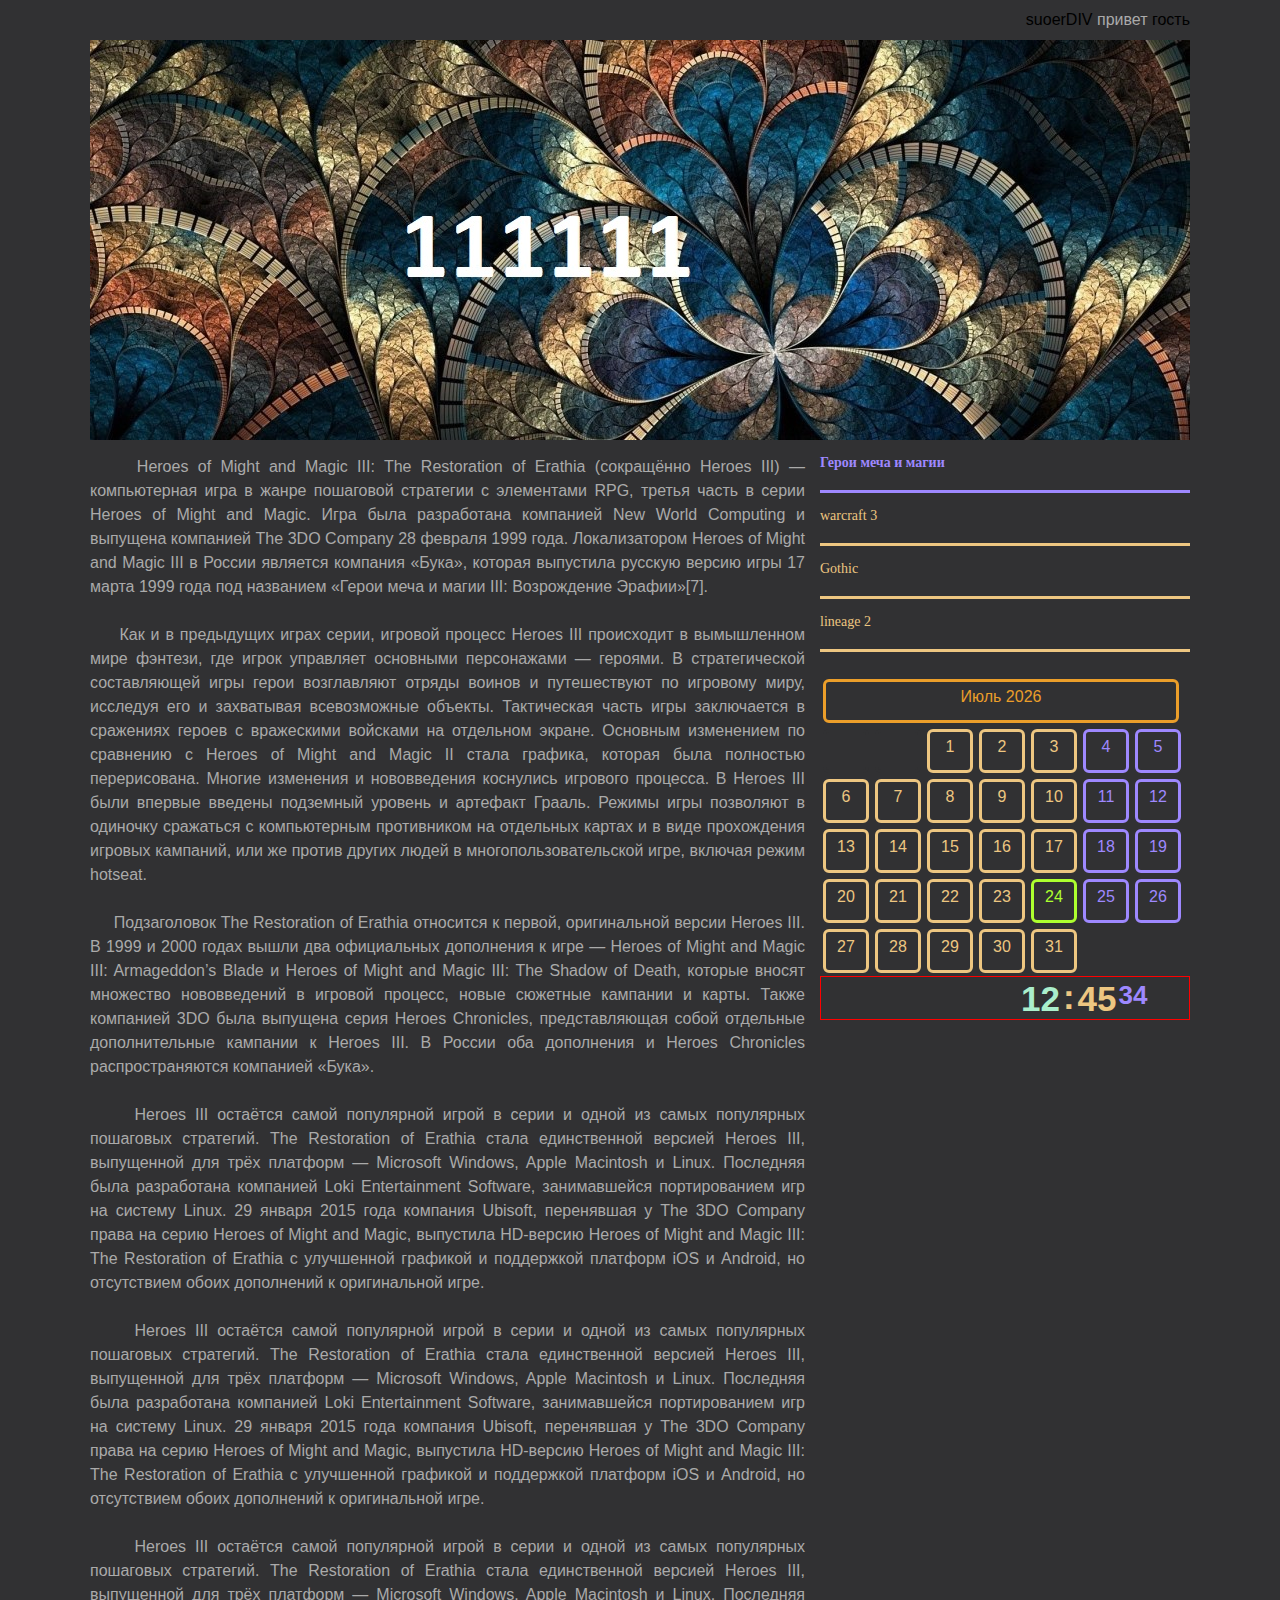
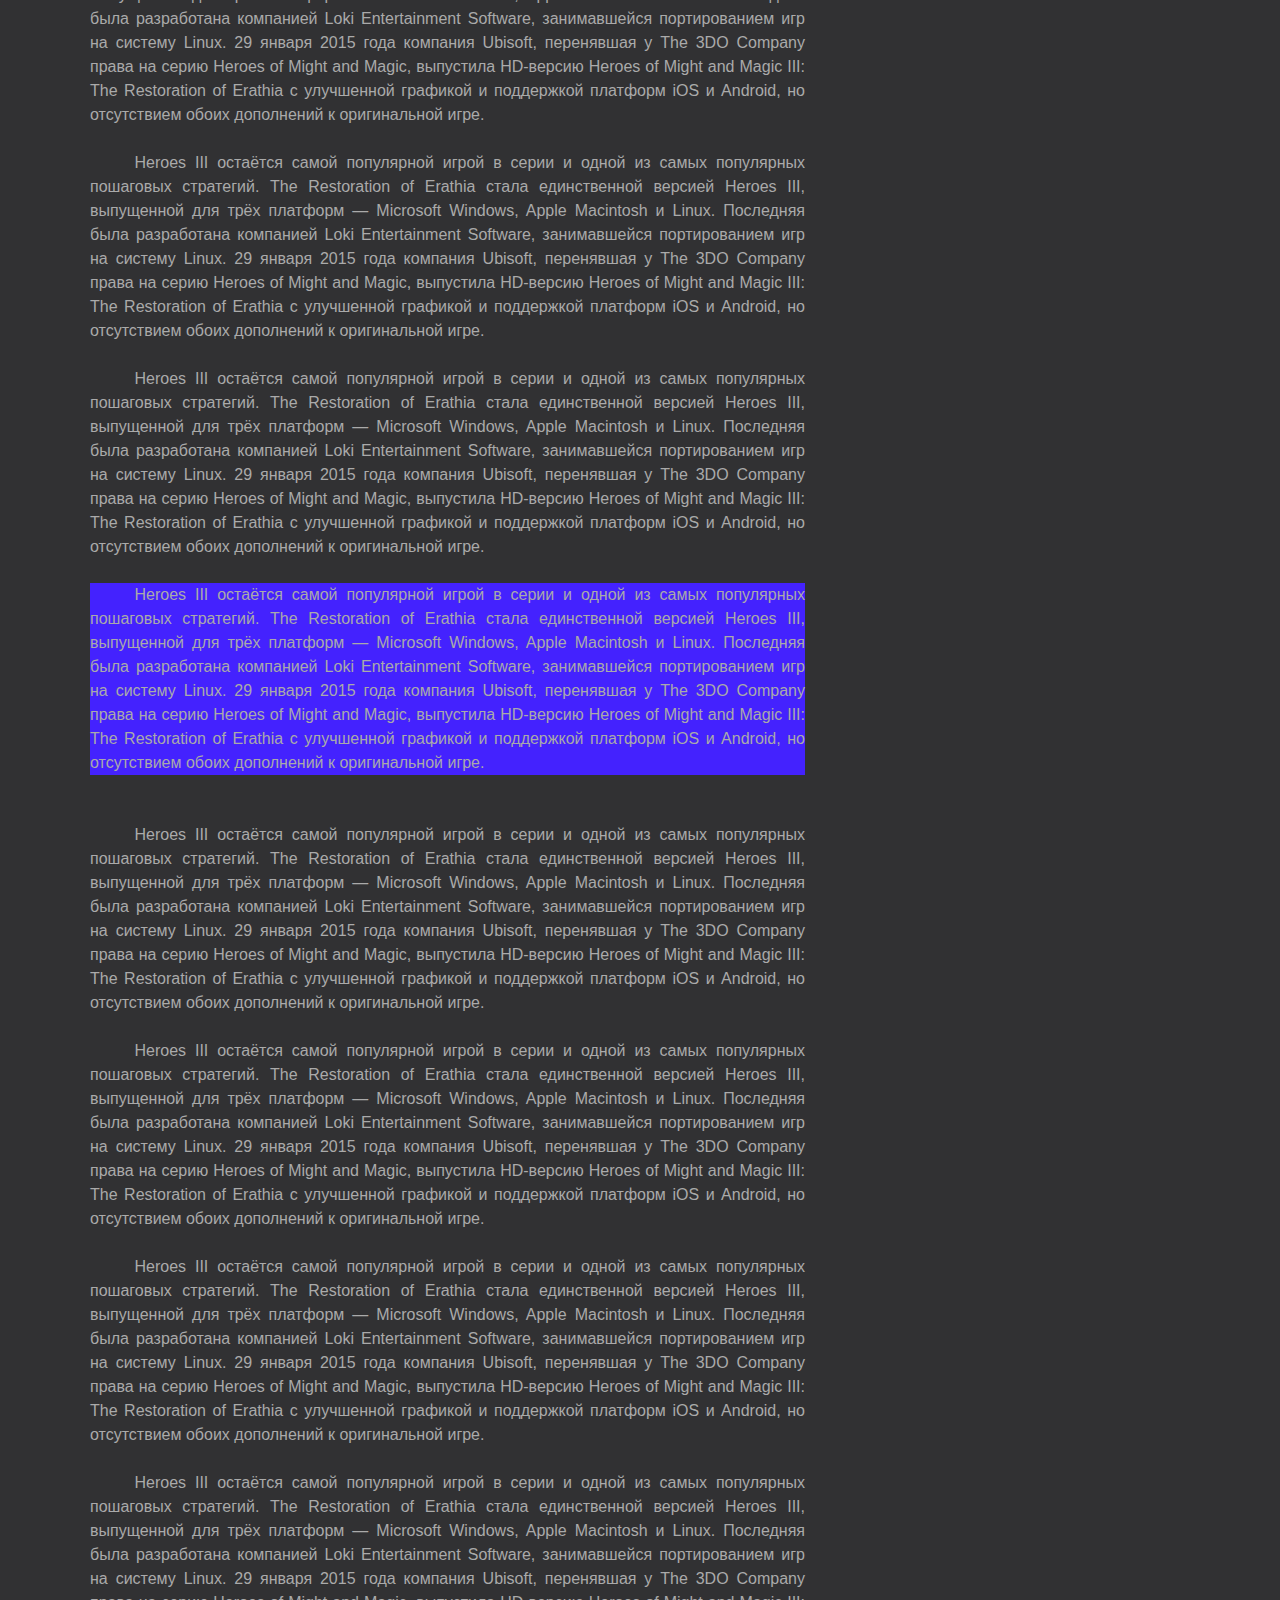
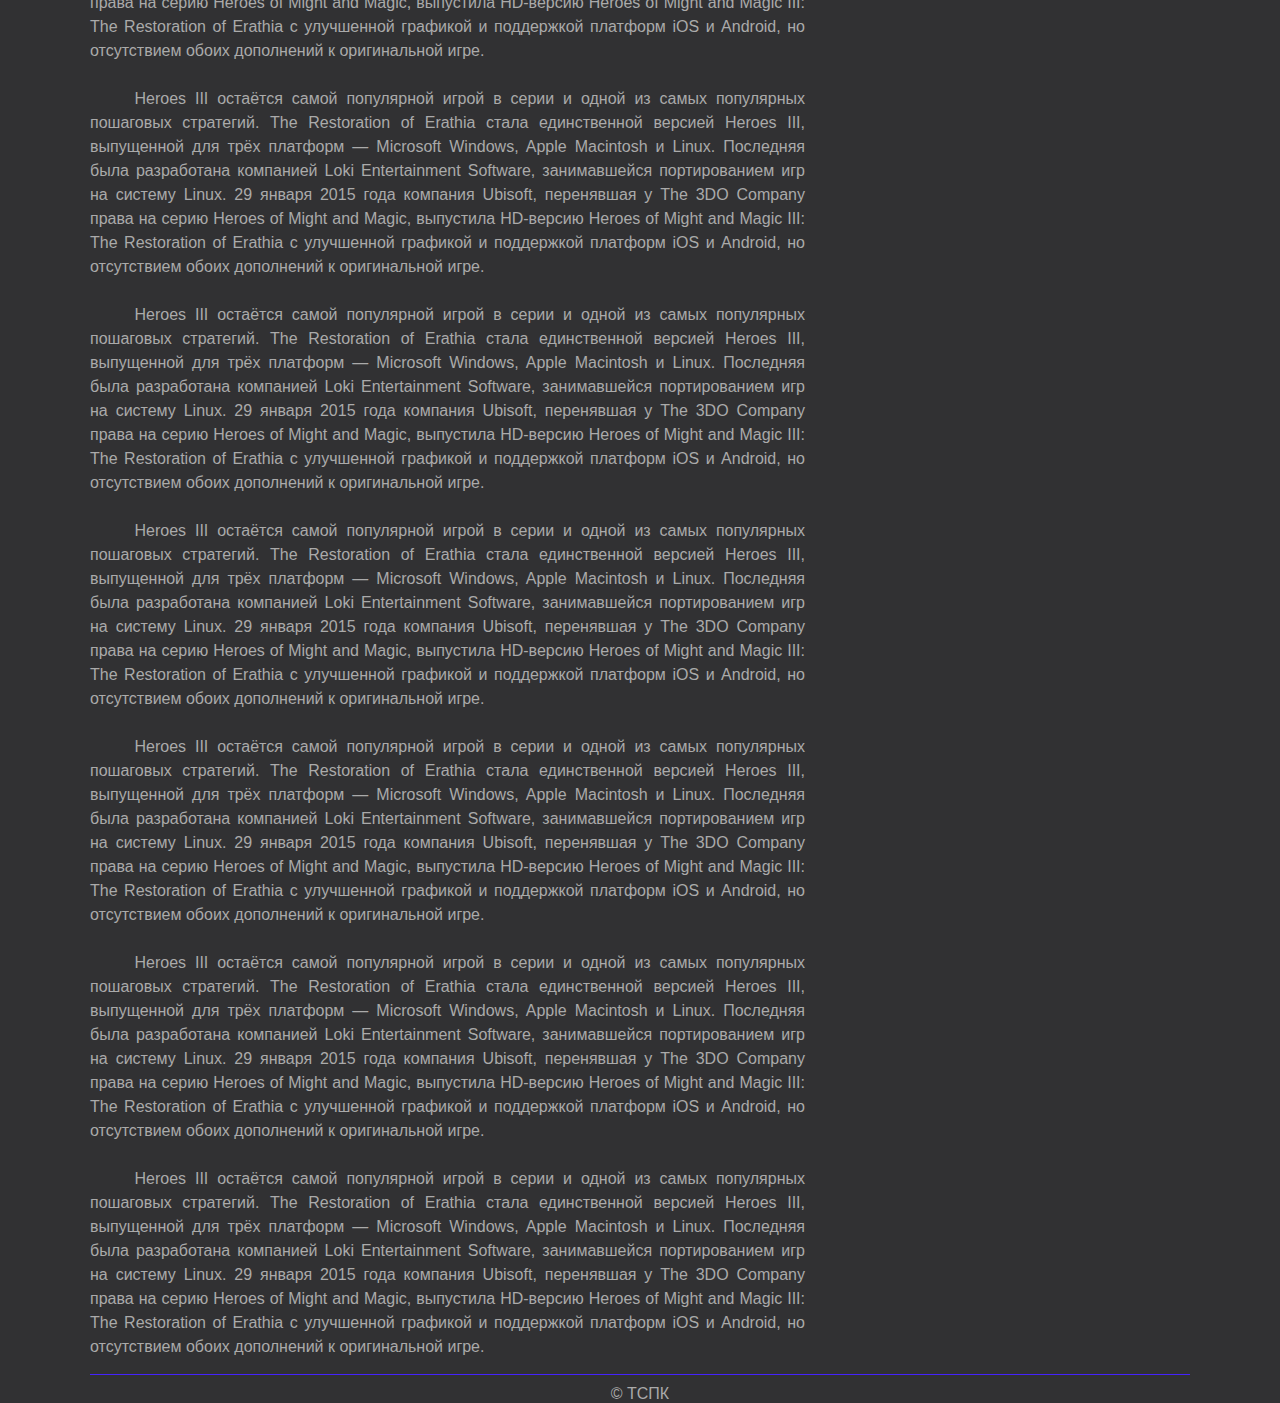
<file: public_html/index.html>
<html>
    <head>
        <meta charset="utf-8">
        <link rel="stylesheet" href="mystyle.css" type="text/css">
        <script src="myJavaScript.js" type="text/javascript"></script>
        <link rel="shortcut icon" href="favicon.ico" type="image/x-icon">
    </head>
    <body>

        <table border="0" cellspacing="0" cellpadding="0" class="glTable" align="center">
            <tr>
                <td class="glTD_1">
                    <div align="right"> <a href="#suoerDIV">suoerDIV</a> привет <a href="#openModal">гость</a> </div>
                </td>
            </tr>
            <tr>
                <td class="glTD_2">
                    <div class="img_div hmm3"> &nbsp; </div>
                </td>
            </tr>
            <tr>
                <td class="glTD_3">
                    
                    <table border="0" cellspacing="0" cellpadding="0" style="width: 100%; height: 100%;">
                        <tr>
                            <td>

                                <div class="divCont">


                                    &nbsp;&nbsp;&nbsp;&nbsp;&nbsp;Heroes of Might and Magic III: The Restoration of Erathia (сокращённо Heroes III) — компьютерная игра в жанре пошаговой стратегии с элементами RPG, третья часть в серии Heroes of Might and Magic. Игра была разработана компанией New World Computing и выпущена компанией The 3DO Company 28 февраля 1999 года. Локализатором Heroes of Might and Magic III в России является компания «Бука», которая выпустила русскую версию игры 17 марта 1999 года под названием «Герои меча и магии III: Возрождение Эрафии»[7].
                                    <br><br>
                                    &nbsp;&nbsp;&nbsp;&nbsp;&nbsp;Как и в предыдущих играх серии, игровой процесс Heroes III происходит в вымышленном мире фэнтези, где игрок управляет основными персонажами — героями. В стратегической составляющей игры герои возглавляют отряды воинов и путешествуют по игровому миру, исследуя его и захватывая всевозможные объекты. Тактическая часть игры заключается в сражениях героев с вражескими войсками на отдельном экране. Основным изменением по сравнению с Heroes of Might and Magic II стала графика, которая была полностью перерисована. Многие изменения и нововведения коснулись игрового процесса. В Heroes III были впервые введены подземный уровень и артефакт Грааль. Режимы игры позволяют в одиночку сражаться с компьютерным противником на отдельных картах и в виде прохождения игровых кампаний, или же против других людей в многопользовательской игре, включая режим hotseat.
                                    <br><br>
                                    &nbsp;&nbsp;&nbsp;&nbsp;&nbsp;Подзаголовок The Restoration of Erathia относится к первой, оригинальной версии Heroes III. В 1999 и 2000 годах вышли два официальных дополнения к игре — Heroes of Might and Magic III: Armageddon’s Blade и Heroes of Might and Magic III: The Shadow of Death, которые вносят множество нововведений в игровой процесс, новые сюжетные кампании и карты. Также компанией 3DO была выпущена серия Heroes Chronicles, представляющая собой отдельные дополнительные кампании к Heroes III. В России оба дополнения и Heroes Chronicles распространяются компанией «Бука».
                                    <br><br>
                                    &nbsp;&nbsp;&nbsp;&nbsp;&nbsp;Heroes III остаётся самой популярной игрой в серии и одной из самых популярных пошаговых стратегий. The Restoration of Erathia стала единственной версией Heroes III, выпущенной для трёх платформ — Microsoft Windows, Apple Macintosh и Linux. Последняя была разработана компанией Loki Entertainment Software, занимавшейся портированием игр на систему Linux. 29 января 2015 года компания Ubisoft, перенявшая у The 3DO Company права на серию Heroes of Might and Magic, выпустила HD-версию Heroes of Might and Magic III: The Restoration of Erathia с улучшенной графикой и поддержкой платформ iOS и Android, но отсутствием обоих дополнений к оригинальной игре.
                                    <br><br>
                                    &nbsp;&nbsp;&nbsp;&nbsp;&nbsp;Heroes III остаётся самой популярной игрой в серии и одной из самых популярных пошаговых стратегий. The Restoration of Erathia стала единственной версией Heroes III, выпущенной для трёх платформ — Microsoft Windows, Apple Macintosh и Linux. Последняя была разработана компанией Loki Entertainment Software, занимавшейся портированием игр на систему Linux. 29 января 2015 года компания Ubisoft, перенявшая у The 3DO Company права на серию Heroes of Might and Magic, выпустила HD-версию Heroes of Might and Magic III: The Restoration of Erathia с улучшенной графикой и поддержкой платформ iOS и Android, но отсутствием обоих дополнений к оригинальной игре.
                                    <br><br>
                                    &nbsp;&nbsp;&nbsp;&nbsp;&nbsp;Heroes III остаётся самой популярной игрой в серии и одной из самых популярных пошаговых стратегий. The Restoration of Erathia стала единственной версией Heroes III, выпущенной для трёх платформ — Microsoft Windows, Apple Macintosh и Linux. Последняя была разработана компанией Loki Entertainment Software, занимавшейся портированием игр на систему Linux. 29 января 2015 года компания Ubisoft, перенявшая у The 3DO Company права на серию Heroes of Might and Magic, выпустила HD-версию Heroes of Might and Magic III: The Restoration of Erathia с улучшенной графикой и поддержкой платформ iOS и Android, но отсутствием обоих дополнений к оригинальной игре.
                                    <br><br>
                                    &nbsp;&nbsp;&nbsp;&nbsp;&nbsp;Heroes III остаётся самой популярной игрой в серии и одной из самых популярных пошаговых стратегий. The Restoration of Erathia стала единственной версией Heroes III, выпущенной для трёх платформ — Microsoft Windows, Apple Macintosh и Linux. Последняя была разработана компанией Loki Entertainment Software, занимавшейся портированием игр на систему Linux. 29 января 2015 года компания Ubisoft, перенявшая у The 3DO Company права на серию Heroes of Might and Magic, выпустила HD-версию Heroes of Might and Magic III: The Restoration of Erathia с улучшенной графикой и поддержкой платформ iOS и Android, но отсутствием обоих дополнений к оригинальной игре.
                                    <br><br>
                                    &nbsp;&nbsp;&nbsp;&nbsp;&nbsp;Heroes III остаётся самой популярной игрой в серии и одной из самых популярных пошаговых стратегий. The Restoration of Erathia стала единственной версией Heroes III, выпущенной для трёх платформ — Microsoft Windows, Apple Macintosh и Linux. Последняя была разработана компанией Loki Entertainment Software, занимавшейся портированием игр на систему Linux. 29 января 2015 года компания Ubisoft, перенявшая у The 3DO Company права на серию Heroes of Might and Magic, выпустила HD-версию Heroes of Might and Magic III: The Restoration of Erathia с улучшенной графикой и поддержкой платформ iOS и Android, но отсутствием обоих дополнений к оригинальной игре.
                                    <br><br>
                                <div class="ghghghghg" id="suoerDIV">
                                    &nbsp;&nbsp;&nbsp;&nbsp;&nbsp;Heroes III остаётся самой популярной игрой в серии и одной из самых популярных пошаговых стратегий. The Restoration of Erathia стала единственной версией Heroes III, выпущенной для трёх платформ — Microsoft Windows, Apple Macintosh и Linux. Последняя была разработана компанией Loki Entertainment Software, занимавшейся портированием игр на систему Linux. 29 января 2015 года компания Ubisoft, перенявшая у The 3DO Company права на серию Heroes of Might and Magic, выпустила HD-версию Heroes of Might and Magic III: The Restoration of Erathia с улучшенной графикой и поддержкой платформ iOS и Android, но отсутствием обоих дополнений к оригинальной игре.
                                </div>
                                    <br><br>
                                    &nbsp;&nbsp;&nbsp;&nbsp;&nbsp;Heroes III остаётся самой популярной игрой в серии и одной из самых популярных пошаговых стратегий. The Restoration of Erathia стала единственной версией Heroes III, выпущенной для трёх платформ — Microsoft Windows, Apple Macintosh и Linux. Последняя была разработана компанией Loki Entertainment Software, занимавшейся портированием игр на систему Linux. 29 января 2015 года компания Ubisoft, перенявшая у The 3DO Company права на серию Heroes of Might and Magic, выпустила HD-версию Heroes of Might and Magic III: The Restoration of Erathia с улучшенной графикой и поддержкой платформ iOS и Android, но отсутствием обоих дополнений к оригинальной игре.
                                    <br><br>
                                    &nbsp;&nbsp;&nbsp;&nbsp;&nbsp;Heroes III остаётся самой популярной игрой в серии и одной из самых популярных пошаговых стратегий. The Restoration of Erathia стала единственной версией Heroes III, выпущенной для трёх платформ — Microsoft Windows, Apple Macintosh и Linux. Последняя была разработана компанией Loki Entertainment Software, занимавшейся портированием игр на систему Linux. 29 января 2015 года компания Ubisoft, перенявшая у The 3DO Company права на серию Heroes of Might and Magic, выпустила HD-версию Heroes of Might and Magic III: The Restoration of Erathia с улучшенной графикой и поддержкой платформ iOS и Android, но отсутствием обоих дополнений к оригинальной игре.
                                    <br><br>
                                    &nbsp;&nbsp;&nbsp;&nbsp;&nbsp;Heroes III остаётся самой популярной игрой в серии и одной из самых популярных пошаговых стратегий. The Restoration of Erathia стала единственной версией Heroes III, выпущенной для трёх платформ — Microsoft Windows, Apple Macintosh и Linux. Последняя была разработана компанией Loki Entertainment Software, занимавшейся портированием игр на систему Linux. 29 января 2015 года компания Ubisoft, перенявшая у The 3DO Company права на серию Heroes of Might and Magic, выпустила HD-версию Heroes of Might and Magic III: The Restoration of Erathia с улучшенной графикой и поддержкой платформ iOS и Android, но отсутствием обоих дополнений к оригинальной игре.
                                    <br><br>
                                    &nbsp;&nbsp;&nbsp;&nbsp;&nbsp;Heroes III остаётся самой популярной игрой в серии и одной из самых популярных пошаговых стратегий. The Restoration of Erathia стала единственной версией Heroes III, выпущенной для трёх платформ — Microsoft Windows, Apple Macintosh и Linux. Последняя была разработана компанией Loki Entertainment Software, занимавшейся портированием игр на систему Linux. 29 января 2015 года компания Ubisoft, перенявшая у The 3DO Company права на серию Heroes of Might and Magic, выпустила HD-версию Heroes of Might and Magic III: The Restoration of Erathia с улучшенной графикой и поддержкой платформ iOS и Android, но отсутствием обоих дополнений к оригинальной игре.
                                    <br><br>
                                    &nbsp;&nbsp;&nbsp;&nbsp;&nbsp;Heroes III остаётся самой популярной игрой в серии и одной из самых популярных пошаговых стратегий. The Restoration of Erathia стала единственной версией Heroes III, выпущенной для трёх платформ — Microsoft Windows, Apple Macintosh и Linux. Последняя была разработана компанией Loki Entertainment Software, занимавшейся портированием игр на систему Linux. 29 января 2015 года компания Ubisoft, перенявшая у The 3DO Company права на серию Heroes of Might and Magic, выпустила HD-версию Heroes of Might and Magic III: The Restoration of Erathia с улучшенной графикой и поддержкой платформ iOS и Android, но отсутствием обоих дополнений к оригинальной игре.
                                    <br><br>
                                    &nbsp;&nbsp;&nbsp;&nbsp;&nbsp;Heroes III остаётся самой популярной игрой в серии и одной из самых популярных пошаговых стратегий. The Restoration of Erathia стала единственной версией Heroes III, выпущенной для трёх платформ — Microsoft Windows, Apple Macintosh и Linux. Последняя была разработана компанией Loki Entertainment Software, занимавшейся портированием игр на систему Linux. 29 января 2015 года компания Ubisoft, перенявшая у The 3DO Company права на серию Heroes of Might and Magic, выпустила HD-версию Heroes of Might and Magic III: The Restoration of Erathia с улучшенной графикой и поддержкой платформ iOS и Android, но отсутствием обоих дополнений к оригинальной игре.
                                    <br><br>
                                    &nbsp;&nbsp;&nbsp;&nbsp;&nbsp;Heroes III остаётся самой популярной игрой в серии и одной из самых популярных пошаговых стратегий. The Restoration of Erathia стала единственной версией Heroes III, выпущенной для трёх платформ — Microsoft Windows, Apple Macintosh и Linux. Последняя была разработана компанией Loki Entertainment Software, занимавшейся портированием игр на систему Linux. 29 января 2015 года компания Ubisoft, перенявшая у The 3DO Company права на серию Heroes of Might and Magic, выпустила HD-версию Heroes of Might and Magic III: The Restoration of Erathia с улучшенной графикой и поддержкой платформ iOS и Android, но отсутствием обоих дополнений к оригинальной игре.
                                    <br><br>
                                    &nbsp;&nbsp;&nbsp;&nbsp;&nbsp;Heroes III остаётся самой популярной игрой в серии и одной из самых популярных пошаговых стратегий. The Restoration of Erathia стала единственной версией Heroes III, выпущенной для трёх платформ — Microsoft Windows, Apple Macintosh и Linux. Последняя была разработана компанией Loki Entertainment Software, занимавшейся портированием игр на систему Linux. 29 января 2015 года компания Ubisoft, перенявшая у The 3DO Company права на серию Heroes of Might and Magic, выпустила HD-версию Heroes of Might and Magic III: The Restoration of Erathia с улучшенной графикой и поддержкой платформ iOS и Android, но отсутствием обоих дополнений к оригинальной игре.
                                    <br><br>
                                    &nbsp;&nbsp;&nbsp;&nbsp;&nbsp;Heroes III остаётся самой популярной игрой в серии и одной из самых популярных пошаговых стратегий. The Restoration of Erathia стала единственной версией Heroes III, выпущенной для трёх платформ — Microsoft Windows, Apple Macintosh и Linux. Последняя была разработана компанией Loki Entertainment Software, занимавшейся портированием игр на систему Linux. 29 января 2015 года компания Ubisoft, перенявшая у The 3DO Company права на серию Heroes of Might and Magic, выпустила HD-версию Heroes of Might and Magic III: The Restoration of Erathia с улучшенной графикой и поддержкой платформ iOS и Android, но отсутствием обоих дополнений к оригинальной игре.


                                    <br><br>
                                    &nbsp;&nbsp;&nbsp;&nbsp;&nbsp;Heroes III остаётся самой популярной игрой в серии и одной из самых популярных пошаговых стратегий. The Restoration of Erathia стала единственной версией Heroes III, выпущенной для трёх платформ — Microsoft Windows, Apple Macintosh и Linux. Последняя была разработана компанией Loki Entertainment Software, занимавшейся портированием игр на систему Linux. 29 января 2015 года компания Ubisoft, перенявшая у The 3DO Company права на серию Heroes of Might and Magic, выпустила HD-версию Heroes of Might and Magic III: The Restoration of Erathia с улучшенной графикой и поддержкой платформ iOS и Android, но отсутствием обоих дополнений к оригинальной игре.









                                </div>
                                
                            </td>
                            <td style="width: 350px;" valign="top">

                                <div class="div_href_1" onmouseover="f_sfsd_ov(this)" onmouseout="f_sfsd_ou(this)" onclick="sfsd('index.html')">Герои меча и магии</div>
                                <div class="div_href_0" onmouseover="f_sfsd_ov(this)" onmouseout="f_sfsd_ou(this)" onclick="sfsd('start_1.html')">warcraft 3</div>
                                <div class="div_href_0" onmouseover="f_sfsd_ov(this)" onmouseout="f_sfsd_ou(this)" onclick="sfsd('start_2.html')">Gothic</div>
                                <div class="div_href_0" onmouseover="f_sfsd_ov(this)" onmouseout="f_sfsd_ou(this)" onclick="sfsd('start_3.html')">lineage 2</div>
                                <div style="border: 0 none; font-size: 1px; height: 24px;">&nbsp;</div>
 
                                <div id="sudaMES" class="Month"></div>
                                <div id="suda">

                                </div>
                                <div style="width: 368px; border:1px solid red;" align="right">
                                    <div class="clockDiv">
                                        <div class="clckElem clckHH" id="divHH">12</div>
                                        <div class="clckElem clckD1" id="divDt">:</div>
                                        <div class="clckElem clckMI" id="divMI">45</div>
                                        <div class="clckElem clckSS" id="divSS">34</div>
                                    </div>
                                </div>

                                <script>

                                    var months = [
                                        'январь', 'Февраль', 'Март',
                                        'Апрель', 'Май', 'Июнь',
                                        'Июль', 'Август', 'Сентябрь',
                                        'Октябрь', 'Ноябрь', 'Декабрь',
                                       
                                    ]


                                            
                                    function lostDay(y, m) {
                                        var lostDarte = new Date(y,m+1,0)
                                        return lostDarte.getDate();
                                    }

                                    function f_null_cldr(y, m) {

                                        var nullDate = new Date(y,m,1)
                                        var p = nullDate.getDay()

                                        for(i=1;i<=p - 1;i++) {
                                            var dddd = document.createElement("div")
                                            dddd.innerHTML = " "
                                            dddd.className = "dayCLDR_null"
                                            suda.append(dddd)
                                        }

                                    }


                                    function f_cldr() {

                                        var curDate = new Date();

                                        sudaMES.innerHTML = months[curDate.getMonth()] + ' ' + curDate.getFullYear(),
                                        
                                        f_null_cldr(curDate.getFullYear(), curDate.getMonth())

                                        var endDay = lostDay(curDate.getFullYear(), curDate.getMonth())

                                        for(i=1;i<=endDay;i++) {
                                            var loopDate = new Date();
                                            loopDate.setDate(i);
                                            var ffff = document.createElement("div")
                                            ffff.innerHTML = i
                                            ffff.className = "dayCLDR"
                                            if (i == curDate.getDate()) ffff.className = "currCLDR"
                                            if (loopDate.getDay() == 6) ffff.className = "hppCLDR"
                                            if (loopDate.getDay() == 0) ffff.className = "hppCLDR"
                                            suda.append(ffff)
                                        }

                                    }
                                    f_cldr()
                                    
                                    var interval = setInterval(f_clock, 1000);
                                    
                                    
                                    
                                    function f_clock() {
                                        
                                        var clockDate = new Date();
                                        
                                        var divHHstr = clockDate.getHours().toString()
                                        var divMIstr = '' + clockDate.getMinutes()
                                        var divSSstr = '' + clockDate.getSeconds().toString()
                                        
                                        divHH.innerHTML = (divHHstr.length < 2)?'0' + divHHstr:divHHstr;
                                        divMI.innerHTML = (divMIstr.length < 2)?'0' + divMIstr:divMIstr;
                                        divSS.innerHTML = (divSSstr.length < 2)?'0' + divSSstr:divSSstr;
                                        
                                        if (divDt.className == "clckElem clckD1") {
                                            divDt.className = "clckElem clckD2" 
                                        } else {
                                            divDt.className = "clckElem clckD1"
                                        }
                                    }
                                    
                                    
                                    

                                </script>







                            </td>
                        </tr>
                    </table>

                </td>
            </tr>
            <tr>
                <td class="glTD_4">
                    <div align="center"> &copy; ТСПК </div>
                </td>
            </tr>
        </table>






        <div id="openModal" class="modalDialog">

            <div>
                <a href="#close" title="Закрыть" class="close">X</a>
                <div class="tabs">
                        <input type="radio" name="tab-btn" id="tab-btn-1" value="" checked>
                        <label for="tab-btn-1">Авторизация</label>
                        <input type="radio" name="tab-btn" id="tab-btn-2" value="">
                        <label for="tab-btn-2">Регистрация</label>
                        <input type="radio" name="tab-btn" id="tab-btn-3" value="">
                        <label for="tab-btn-3">Восст. пароля</label>
                    
                        <div id="content-1">
                            
                            <div style="margin:2px 2px 2px 2px; padding:2px 2px 2px 2px; height: 30px; opacity: 0.7;">
                                <input type="text" placeholder="Email" style="width:100%; height: 100%; border-width:1px;">
                            </div>
                            <div style="margin:2px 2px 2px 2px; padding:2px 2px 2px 2px; height: 30px; opacity: 0.7;">	
                                <input type="text" placeholder="пароль" style="width:100%; height: 100%; border-width:1px;"> 
                            </div>
                            <div class="div_but_auth">
                                <input type="button" onclick="f_reg()" value="Войти" class="but_auth"> 			
                            </div>

                        </div>
                        <div id="content-2">
                           
                            <div style="margin:2px 2px 2px 2px; padding:2px 2px 2px 2px; height: 30px; opacity: 0.7;">
                                <input type="text" placeholder="Email" style="width:100%; height: 100%; border-width:1px;">
                            </div>
                            <div style="margin:2px 2px 2px 2px; padding:2px 2px 2px 2px; height: 30px; opacity: 0.7;">
                                <input type="" placeholder="ФИО" style="width:100%; height: 100%; border-width:1px;"> 
                            </div>
                            <div style="margin:2px 2px 2px 2px; padding:2px 2px 2px 2px; height: 30px; opacity: 0.7;">	
                                <input type="text" placeholder="пароль" style="width:100%; height: 100%; border-width:1px;"> 
                            </div>
                            <div style="margin:2px 2px 2px 2px; padding:2px 2px 2px 2px; height: 30px; opacity: 0.7;">
                                <input type="text" placeholder="подтврд. пароль" style="width:100%; height: 100%; border-width:1px;"> 			
                            </div>
                            <div class="div_but_reg">
                                <input type="button" onclick="f_reg()" value="Зарегистрироваться" class="but_reg"> 			
                            </div>

                        </div>
                        <div id="content-3">
                            
                            <div style="margin:2px 2px 2px 2px; padding:2px 2px 2px 2px; height: 30px; opacity: 0.7;">
                                <input type="text" placeholder="Email" style="width:100%; height: 100%; border-width:1px;">
                            </div>
                            <div class="div_but_foggPass">
                                <input type="button" onclick="f_reg()" value="Отослать" class="but_foggPass"> 			
                            </div>

                        </div>
                </div>
            </div>


        </div>

      
        
    </body>
</html>
</file>
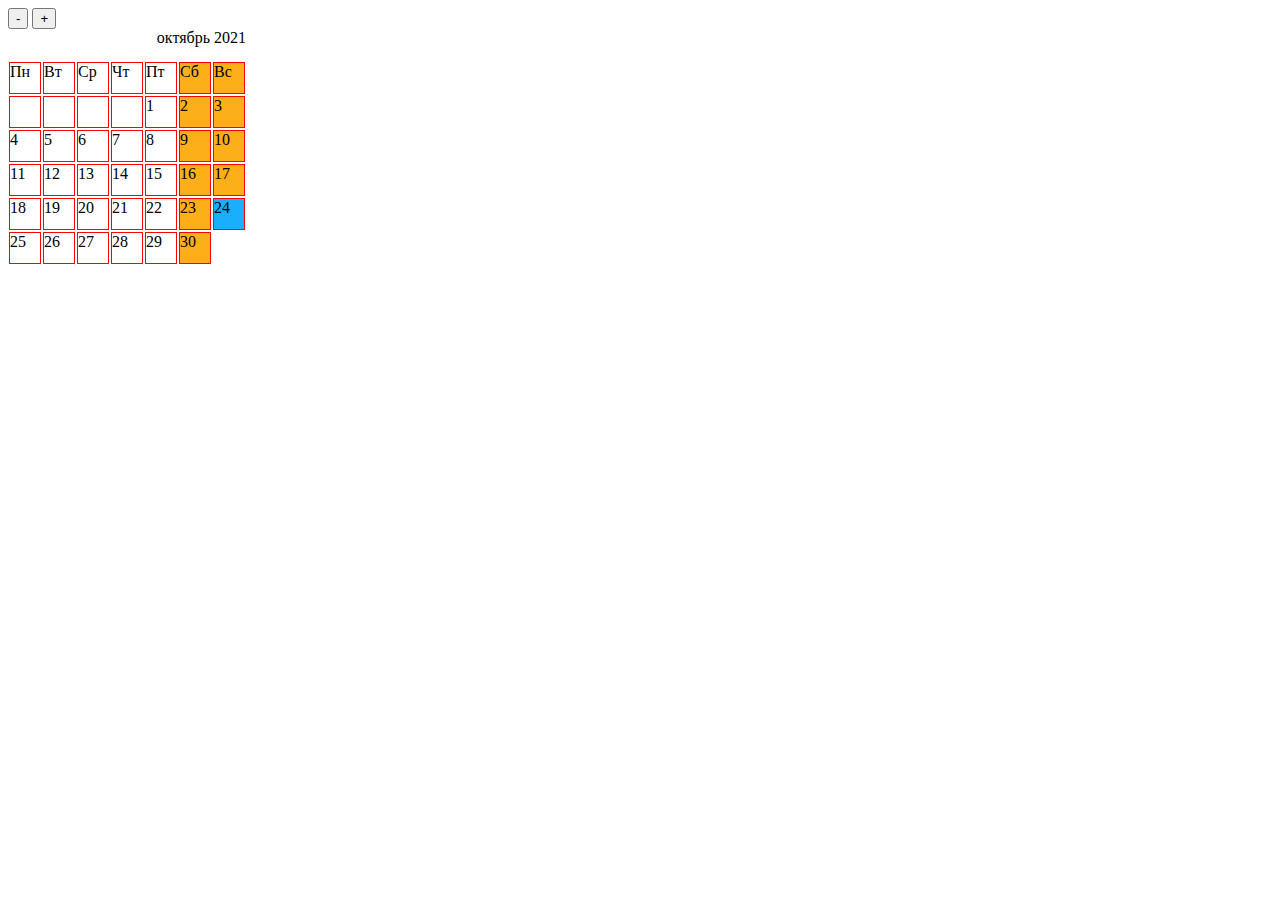
<file: public_html/cgi-bin/index.html>
<html>
    <head>
        <meta charset="utf-8">

    </head>
    <body onload="starts()">











		<script>

			var mesyac_arr = [' ',
				'январь', 'февраль', 'март', 
				'апрель','май', 'июнь', 'июль', 
				'август','сентябрь', 'октябрь', 
				'ноябрь', 'декабрь'
			];

			var days = [
				'Ыы',
				'Пн',
				'Вт',
				'Ср',
				'Чт',
				'Пт',
				'Сб',
				'Вc'
			];

			var MMM = 9
			var tmp_date = new Date(2021,MMM,01);
			var curr_date = new Date();

			

			var knopki = document.createElement("div");
				knopki.innerHTML = "<input type='button' value='-' onclick='f_but(0)'>&nbsp;<input type='button' value='+' onclick='f_but(1)'>";
			document.body.append(knopki);

			var divBODY = document.createElement("div");
				divBODY.id = "divBODYid";
			document.body.append(divBODY);

			function f_but(o) {
				if (o == 0) MMM = MMM - 1
				if (o == 1) MMM = MMM + 1
				divBODYid.innerHTML = "";
				starts()
			}

		function starts() {

			var mesyac = document.createElement("div");
				mesyac.style.width = "238px";
				mesyac.style.height = "32px";
				mesyac.style.textAlign = "right";
				mesyac.innerHTML = mesyac_arr[MMM+1]+" 2021";
			divBODYid.append(mesyac);		

			var doc = document.createElement("div");
				doc.id = "glDIVVVV"
				doc.style.width = "238px";
				doc.style.display = "flex";
				doc.style.flexWrap = "wrap";
			divBODYid.append(doc);


			function f_week_div() {
				for (i=1;i<8;i++) {
					var week_Div = document.createElement("div");
					week_Div.style.width = "30px"
					week_Div.style.height = "30px"
					week_Div.style.border = "1px solid red"
					week_Div.style.margin = "1px 1px 1px 1px"
					if (i == 6) week_Div.style.backgroundColor = "#fdaf1a"
					if (i == 7) week_Div.style.backgroundColor = "#fdaf1a"
					week_Div.innerHTML = days[i]
					glDIVVVV.append(week_Div);
				}
				
			}

			f_week_div()
			
			function f_null_div(dv) {
				for (i=0;i<dv;i++) {
					var null_Div = document.createElement("div");
					null_Div.style.width = "30px"
					null_Div.style.height = "30px"
					null_Div.style.border = "1px solid red"
					null_Div.style.margin = "1px 1px 1px 1px"
					null_Div.innerHTML = "&nbsp;"
					glDIVVVV.append(null_Div);
				}
				
			}
			
			f_null_div(tmp_date.getDay()-1)

			for(i=1;i<=30;i++) {
				var doc = document.createElement("div");
				var loc_Date = new Date();
				loc_Date.setDate(i);
				loc_Date.setMonth(MMM);
				loc_Date.setFullYear(2021);
				doc.innerHTML = i;
				if (loc_Date.getDay() == 0) doc.style.backgroundColor = "#fdaf1a"
				if (loc_Date.getDay() == 6) doc.style.backgroundColor = "#fdaf1a"
				if (curr_date.getDate() == i) doc.style.backgroundColor = "#1aaffd"
				doc.style.width = "30px"
				doc.style.height = "30px"
				doc.style.border = "1px solid red"
				doc.style.margin = "1px 1px 1px 1px"

				glDIVVVV.append(doc);
			}

		}






		</script>

        
    </body>
</html>
</file>
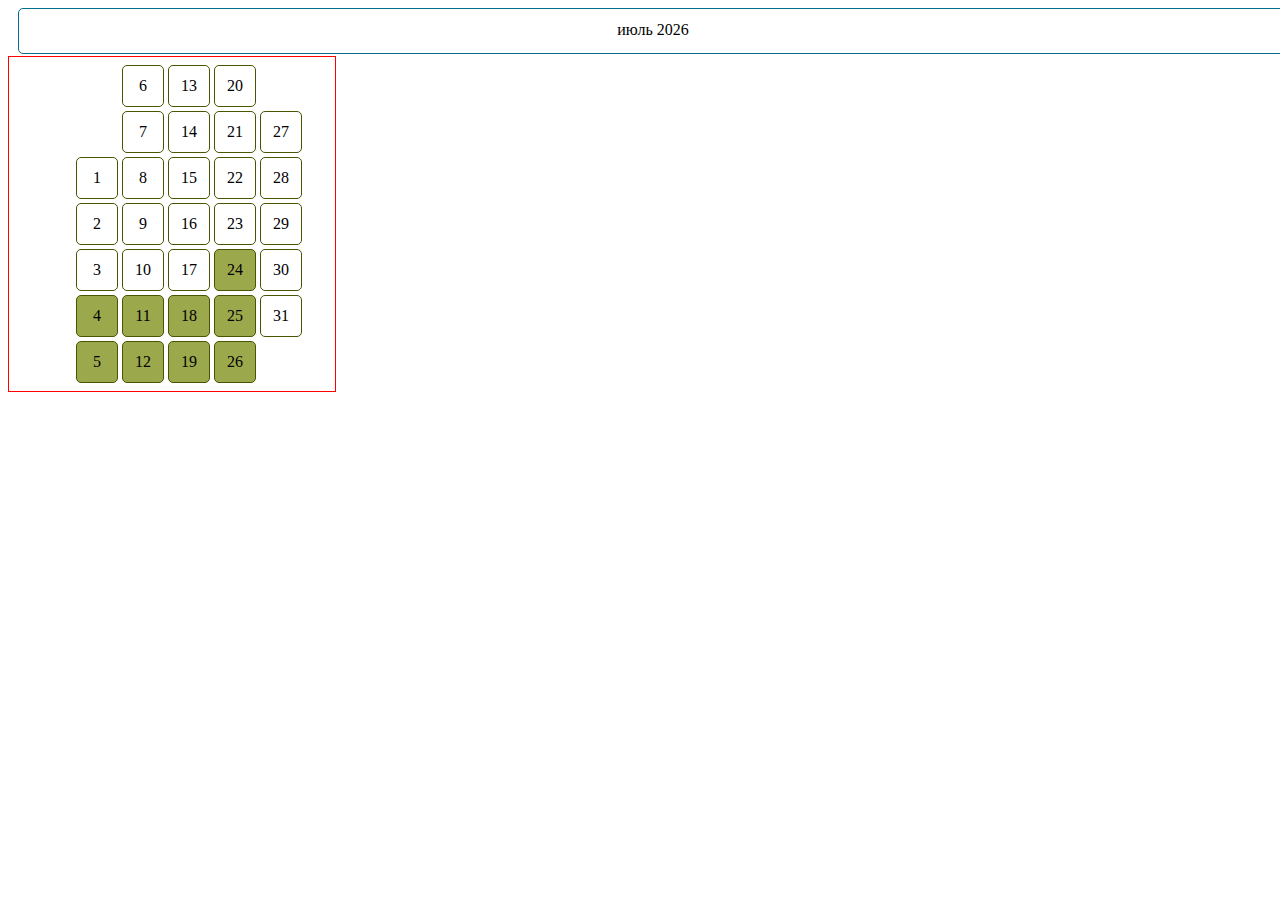
<file: cldr_su1.html>
<html>
<head>
    <meta charset="utf-8">
    <style>
       .nmeCLDR {width: 100%;
            height: 30px;
            margin: 2px 2px 2px 2px;
            padding: 12px 2px 2px 2px;
            text-align: center;
        }
        .day_line2 {
            border: 1px solid #046c8f;
            border-radius: 5px;
        }
        .dviCLDR {
            width: 200px;
            height: 326px;
            margin: 2px 2px 2px 2px;
            padding: 2px 2px 2px 2px;
            display: flex;
            flex-wrap: wrap;
            text-align: center;
            flex-direction: column;
            justify-content: center;
            align-items: center;
        }
        .nullLDR {
            width: 36px;
            height: 36px;
            margin: 2px 0px 2px 4px;
            padding: 2px 2px 2px 2px;
            border: 1px solid #ffffff;
            border-radius: 5px;

        }
        .dyaCLDR {
            width: 36px;
            height: 36px;
            margin: 2px 0px 2px 4px;
            padding: 2px 2px 2px 2px;
        }
        .cuurCLDR {
            width: 36px;
            height: 36px;
            margin: 2px 0px 2px 4px;
            padding: 2px 2px 2px 2px;
        }
        .hppDay  {
            width: 36px;
            height: 36px;
            margin: 2px 0px 2px 4px;
            padding: 2px 2px 2px 2px;
       }
        .dyaCLDR[name="day_wwc3"] {
            border: 1px solid #4a5502;
            border-radius: 5px;
        }
        .cuurCLDR[name="day_wwc3"]  {
            border: 1px solid #4a5502;
            background-color:  #9ba84c;
            border-radius: 5px;
        }
        .hppDay[name="day_wwc3"]  {
            border: 1px solid #4a5502;
            background-color:  #9ba84c;
            border-radius: 5px;
        }
    </style>
</head>
    <body>
<div id="nameCLDR" class="nmeCLDR day_line2" style="margin-left:10px;">ноябрь</div>
    <div align="left" style="width: 326px; text-align: left; border:1px solid red;
    
    display: flex;
flex-direction: column;
align-items: center;
    ">
        
        <div id="divCLDR" class="dviCLDR" style="margin-left:2px;"></div>
    </div>

    <script>

        function getLastDayOfMonth(year, month) {
            let date = new Date(year, month + 1, 0);
            return date.getDate();
        }

        function f_nullDIV() {
            var nullDate = new Date();
            nullDate.setDate(1);
            var dnd = nullDate.getDay()
            
            for(i=1; i<=dnd-1; i++){
                var divNUll = document.createElement("div");
                divNUll.className = "nullLDR";
                divNUll.innerHTML = "&nbsp;";
                divCLDR.append(divNUll);
            }
        }


        var mesyac_arr = [
                            'январь', 'февраль', 'март', 
                            'апрель','май', 'июнь', 'июль', 
                            'август','сентябрь', 'октябрь', 
                            'ноябрь', 'декабрь'
                
                        ];
            var curDate = new Date();
            
        function sozdCLDR(){

            var loopDate = new Date();

            nameCLDR.innerHTML = mesyac_arr[curDate.getMonth()] + "&nbsp;" + curDate.getFullYear();

            for(i=1; i<=getLastDayOfMonth(curDate.getFullYear(), curDate.getMonth()); i++){
                var divD = document.createElement("div");
                loopDate.setDate(i)
                divD.className = "dyaCLDR";
                divD.setAttribute("name","day_wwc3")
                divD.innerHTML = "<div style='margin-top: 9px;'>"+i+"</div>";
                if (i == curDate.getDate()) divD.className = "cuurCLDR"; 
                if (loopDate.getDay() == 6) divD.className = "hppDay"; 
                if (loopDate.getDay() == 0) divD.className = "hppDay"; 
                divCLDR.append(divD);
            }
        }

        f_nullDIV()
        sozdCLDR()
    </script>

    </body>
</html>
</file>
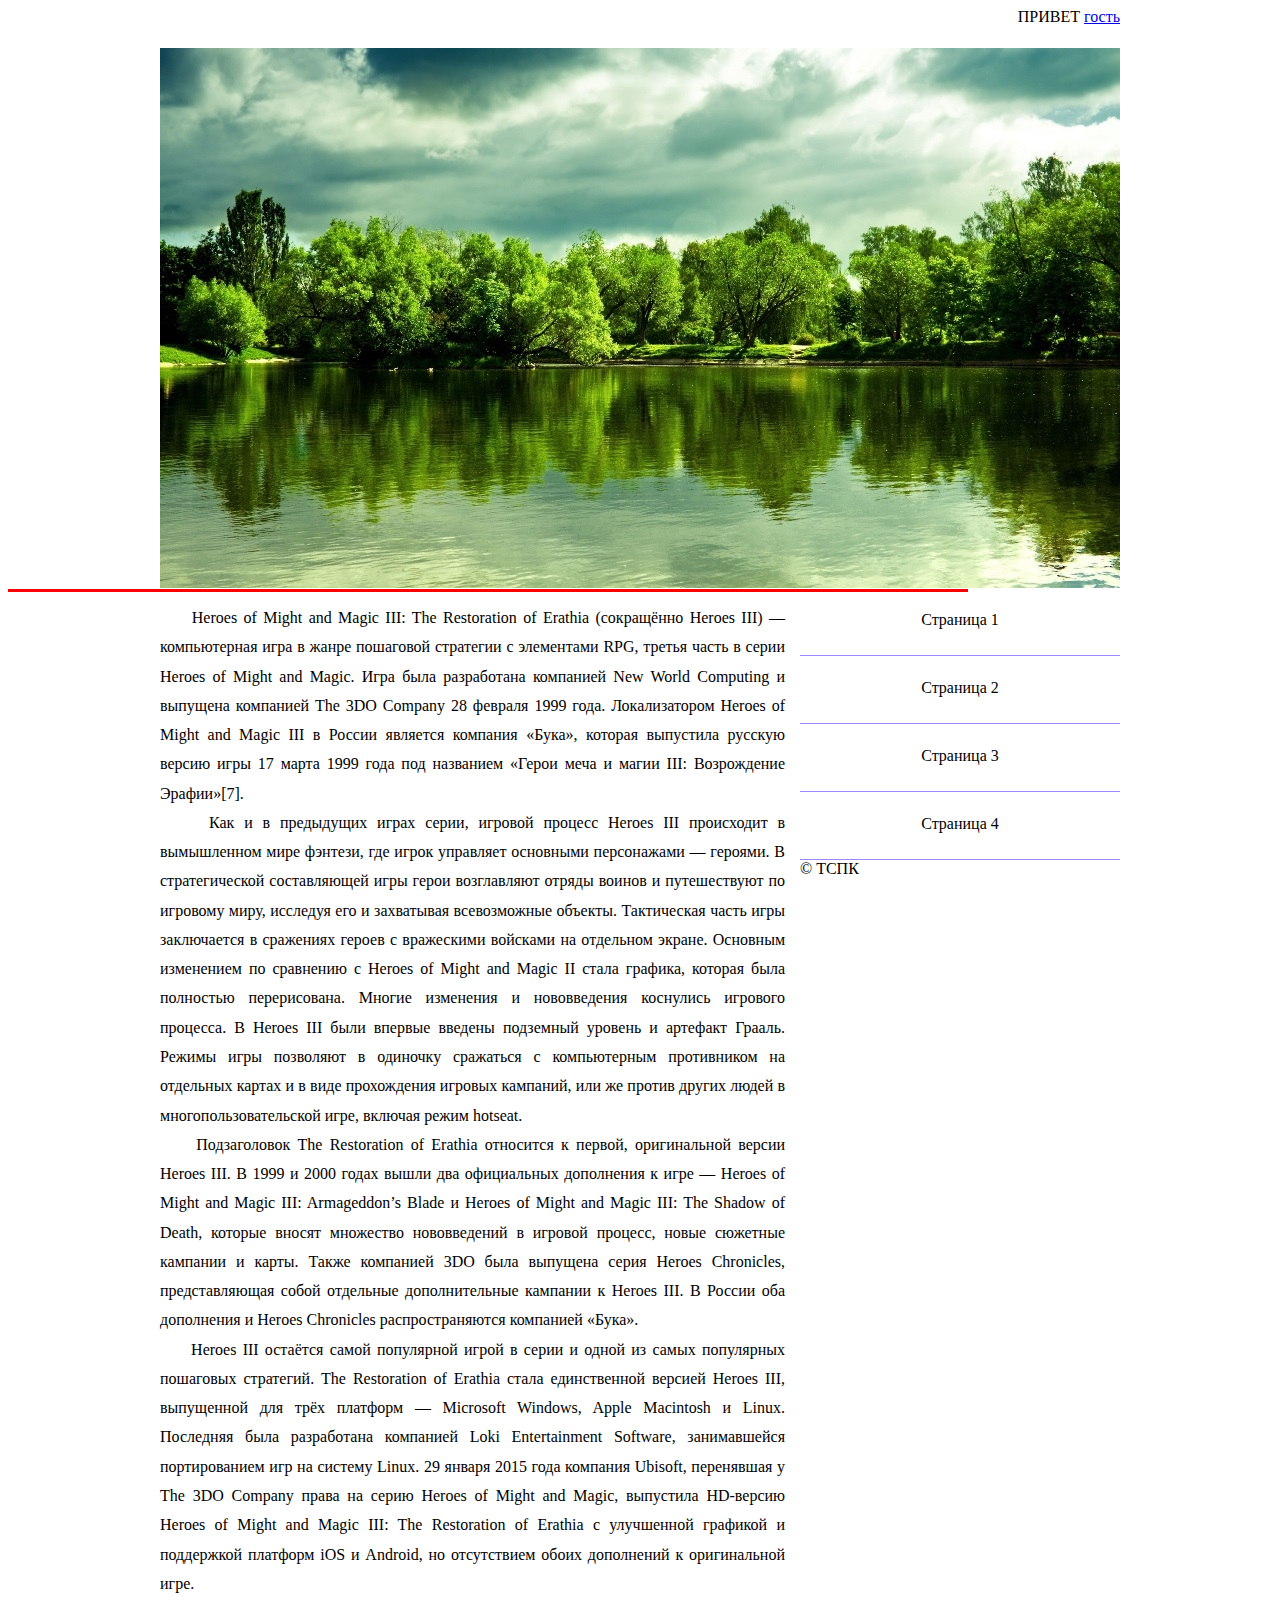
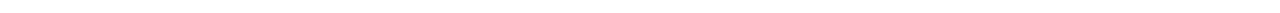
<file: HLAM/tupizen_block.html>
<html>
    <head>
        <meta charset="utf-8">
        <style>
            .div_1 {
                width: 960px; height: 40px; text-align: right;
            }
            .div_2 {
                width: 960px; height: 540px; 
                    background-image: url('rrr.jpg'); 
            }
            .div_3 {width: 960px; height: 1px;}
                .conentDIV{
                    float: left; width: 640px;
                }
                .menuDIV{
                    float: right; width: 320px;
                }
            .div_4 {
                width: 960px; height: 40px;
                     border-top: 3px solid red;
            }
        </style>
    </head>
    <body>

        <div align="center">

            <div class="div_1">
                <div align="right"> ПРИВЕТ <a href="#">гость</a></div>
            </div>

            <div class="div_2">
                <div class="imgDIV">&nbsp;</div>
            </div>

            <div class="div_3">
                <div class="conentDIV">

                    <div style="text-align: justify; padding: 15px 15px 15px 0px;line-height: 1.83;">
                        &nbsp;&nbsp;&nbsp;&nbsp;&nbsp;Heroes of Might and Magic III: The Restoration of Erathia (сокращённо Heroes III) — компьютерная игра в жанре пошаговой стратегии с элементами RPG, третья часть в серии Heroes of Might and Magic. Игра была разработана компанией New World Computing и выпущена компанией The 3DO Company 28 февраля 1999 года. Локализатором Heroes of Might and Magic III в России является компания «Бука», которая выпустила русскую версию игры 17 марта 1999 года под названием «Герои меча и магии III: Возрождение Эрафии»[7].
                        <br>
                        &nbsp;&nbsp;&nbsp;&nbsp;&nbsp;Как и в предыдущих играх серии, игровой процесс Heroes III происходит в вымышленном мире фэнтези, где игрок управляет основными персонажами — героями. В стратегической составляющей игры герои возглавляют отряды воинов и путешествуют по игровому миру, исследуя его и захватывая всевозможные объекты. Тактическая часть игры заключается в сражениях героев с вражескими войсками на отдельном экране. Основным изменением по сравнению с Heroes of Might and Magic II стала графика, которая была полностью перерисована. Многие изменения и нововведения коснулись игрового процесса. В Heroes III были впервые введены подземный уровень и артефакт Грааль. Режимы игры позволяют в одиночку сражаться с компьютерным противником на отдельных картах и в виде прохождения игровых кампаний, или же против других людей в многопользовательской игре, включая режим hotseat.
                        <br>
                        &nbsp;&nbsp;&nbsp;&nbsp;&nbsp;Подзаголовок The Restoration of Erathia относится к первой, оригинальной версии Heroes III. В 1999 и 2000 годах вышли два официальных дополнения к игре — Heroes of Might and Magic III: Armageddon’s Blade и Heroes of Might and Magic III: The Shadow of Death, которые вносят множество нововведений в игровой процесс, новые сюжетные кампании и карты. Также компанией 3DO была выпущена серия Heroes Chronicles, представляющая собой отдельные дополнительные кампании к Heroes III. В России оба дополнения и Heroes Chronicles распространяются компанией «Бука».
                        <br>
                        &nbsp;&nbsp;&nbsp;&nbsp;&nbsp;Heroes III остаётся самой популярной игрой в серии и одной из самых популярных пошаговых стратегий. The Restoration of Erathia стала единственной версией Heroes III, выпущенной для трёх платформ — Microsoft Windows, Apple Macintosh и Linux. Последняя была разработана компанией Loki Entertainment Software, занимавшейся портированием игр на систему Linux. 29 января 2015 года компания Ubisoft, перенявшая у The 3DO Company права на серию Heroes of Might and Magic, выпустила HD-версию Heroes of Might and Magic III: The Restoration of Erathia с улучшенной графикой и поддержкой платформ iOS и Android, но отсутствием обоих дополнений к оригинальной игре.
                    </div>


                </div>
                <div class="menuDIV">
                    
                        <div style=" padding: 23px 0px 0px 0px;width: 100%; height: 44px; border-bottom: 1px solid #9e88ff;">Страница 1</div>
                        <div style=" padding: 23px 0px 0px 0px;width: 100%; height: 44px; border-bottom: 1px solid #9e88ff;">Страница 2</div>
                        <div style=" padding: 23px 0px 0px 0px;width: 100%; height: 44px; border-bottom: 1px solid #9e88ff;">Страница 3</div>
                        <div style=" padding: 23px 0px 0px 0px;width: 100%; height: 44px; border-bottom: 1px solid #9e88ff;">Страница 4</div>
 
                </div>
            </div>

           
            
        
        </div>

        <div class="div_4"> &copy; ТСПК </div>

        


    </body>
</html>
</file>
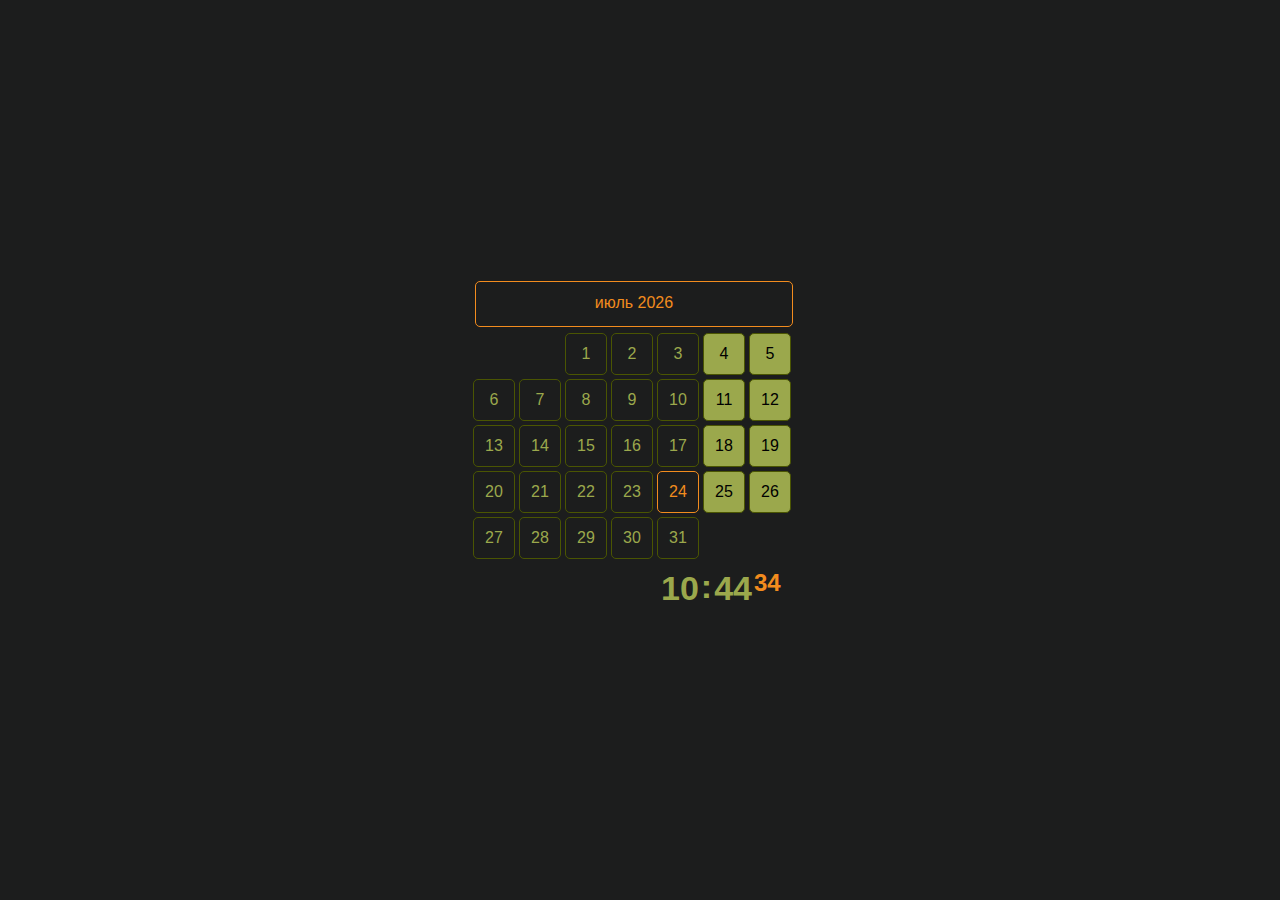
<file: public_html/cldr_su.html>
<html>
<head>
    <meta charset="utf-8">
    <style>
        body {
            background-color: #1c1d1d;
            font-family: -apple-system, BlinkMacSystemFont, 'Segoe UI', Roboto, Oxygen, Ubuntu, Cantarell, 'Open Sans', 'Helvetica Neue', sans-serif;
        
        }
       .nmeCLDR {width: 312px;
            height: 30px;
            margin: 2px 2px 2px 2px;
            padding: 12px 2px 2px 2px;
            text-align: center;
        }
        .day_line2 {
            border: 1px solid #F28C1E;
            border-radius: 5px;
            color: #F28C1E;
            font-size: 16px;
            
        }
        .dviCLDR {
            width: 326px;
            height: 200px;
            margin: 2px 2px 2px 2px;
            padding: 2px 2px 2px 2px;
            display: flex;
            flex-wrap: wrap;
            text-align: center;
            color: #9ba84c;
        }
        .nullLDR {
            width: 36px;
            height: 36px;
            margin: 2px 0px 2px 4px;
            padding: 2px 2px 2px 2px;
            border: 1px solid #1c1d1d;
            border-radius: 5px;

        }
        .dyaCLDR {
            width: 36px;
            height: 36px;
            margin: 2px 0px 2px 4px;
            padding: 2px 2px 2px 2px;
        }
        .cuurCLDR {
            width: 36px;
            height: 36px;
            margin: 2px 0px 2px 4px;
            padding: 2px 2px 2px 2px;
        }
        .hppDay  {
            width: 36px;
            height: 36px;
            margin: 2px 0px 2px 4px;
            padding: 2px 2px 2px 2px;
       }
        .dyaCLDR[name="day_wwc3"] {
            border: 1px solid #4a5502;
            border-radius: 5px;
        }
        .cuurCLDR[name="day_wwc3"]  {
            border: 1px solid #F28C1E;
            background-color:  #1c1d1d;
            border-radius: 5px;
            color: #F28C1E;
        }
        .hppDay[name="day_wwc3"]  {
            border: 1px solid #4a5502;
            background-color:  #9ba84c;
            border-radius: 5px;
            color: black;
        }
        
        .clockDIV {
            width: 126px;
            height: 50px;
            margin: 32px 2px 2px 2px;
            padding: 2px 2px 2px 2px;
            display: flex;
            flex-wrap: wrap;
            text-align: center;
        }
        
        .clckElem {
            font-size:34px;
            font-weight: bold;
        }
        .elmHH {
            padding: 2px 0px 0px 0px;
            color: #9ba84c;
        }
        .elmD1 {
            padding: 0px 2px 4px 2px;
            color: #9ba84c;
        }
        .elmD2 {
            padding: 0px 2px 4px 2px;
            color: #F28C1E;
        }
        .elmMI {
            padding: 2px 0px 0px 0px;
            color: #9ba84c;
        }
        .elmSS {
            padding: 2px 0px 0px 2px;
            font-size: 24px;
            color: #F28C1E;
        }
        
    </style>
</head>
    <body>
        
        <table width="100%" height="100%">
            <tr>
                <td align="center" valign="midle">
                    <div align="left" style="width: 350px; text-align: left;">
                        <div id="nameCLDR" class="nmeCLDR day_line2" style="margin-left:10px;">ноябрь</div>
                        <div id="divCLDR" class="dviCLDR" style="margin-left:2px;"></div>
                        <div style="width: 326px;" align="right">
                            <div class="clockDIV">
                                <div class="clckElem elmHH" id="clckHH">10</div>
                                <div class="clckElem elmD1" id="clckDt">:</div>
                                <div class="clckElem elmMI" id="clckMI">44</div>
                                <div class="clckElem elmSS" id="clckSS">34</div>
                            </div>
                        </div>
                    </div>
                </td>
            </tr>
        </table>
    

    <script>

        function getLastDayOfMonth(year, month) {
            let date = new Date(year, month + 1, 0);
            return date.getDate();
        }

        function f_nullDIV() {
            var nullDate = new Date();
            nullDate.setDate(1);
            var dnd = nullDate.getDay()
            
            for(i=1; i<=dnd-1; i++){
                var divNUll = document.createElement("div");
                divNUll.className = "nullLDR";
                divNUll.innerHTML = "&nbsp;";
                divCLDR.append(divNUll);
            }
        }


        var mesyac_arr = [
                            'январь', 'февраль', 'март', 
                            'апрель','май', 'июнь', 'июль', 
                            'август','сентябрь', 'октябрь', 
                            'ноябрь', 'декабрь'
                
                        ];
            var curDate = new Date();
            
        function sozdCLDR(){

            var loopDate = new Date();

            nameCLDR.innerHTML = mesyac_arr[curDate.getMonth()] + "&nbsp;" + curDate.getFullYear();

            for(i=1; i<=getLastDayOfMonth(curDate.getFullYear(), curDate.getMonth()); i++){
                var divD = document.createElement("div");
                loopDate.setDate(i)
                divD.className = "dyaCLDR";
                divD.setAttribute("name","day_wwc3")
                divD.innerHTML = "<div style='margin-top: 9px;'>"+i+"</div>";
                if (i == curDate.getDate()) divD.className = "cuurCLDR"; 
                if (loopDate.getDay() == 6) divD.className = "hppDay"; 
                if (loopDate.getDay() == 0) divD.className = "hppDay"; 
                divCLDR.append(divD);
            }
        }

        f_nullDIV()
        sozdCLDR()
        
        var timer = setInterval(f_clock, 1000)
        
        
        
        function f_clock() {
            
            var clockDate = new Date();
            
            var str_hh = clockDate.getHours().toString();
            str_hh = (str_hh.length < 2)?'0' + str_hh:str_hh;
            var str_mi = '' + clockDate.getMinutes();
            str_mi = (str_mi.length < 2)?'0' + str_mi:str_mi;
            var str_ss = clockDate.getSeconds().toString();
            str_ss = (str_ss.length < 2)?'0' + str_ss:str_ss;
                        
            clckHH.innerHTML = str_hh;
            clckMI.innerHTML = str_mi;
            clckSS.innerHTML = str_ss;
            
            
            
            if (clckDt.className == "clckElem elmD2") {
                clckDt.className = "clckElem elmD1"
            } else {
                clckDt.className = "clckElem elmD2"
            }
        }
        
        
        
        
    
        
    </script>

    </body>
</html>
</file>
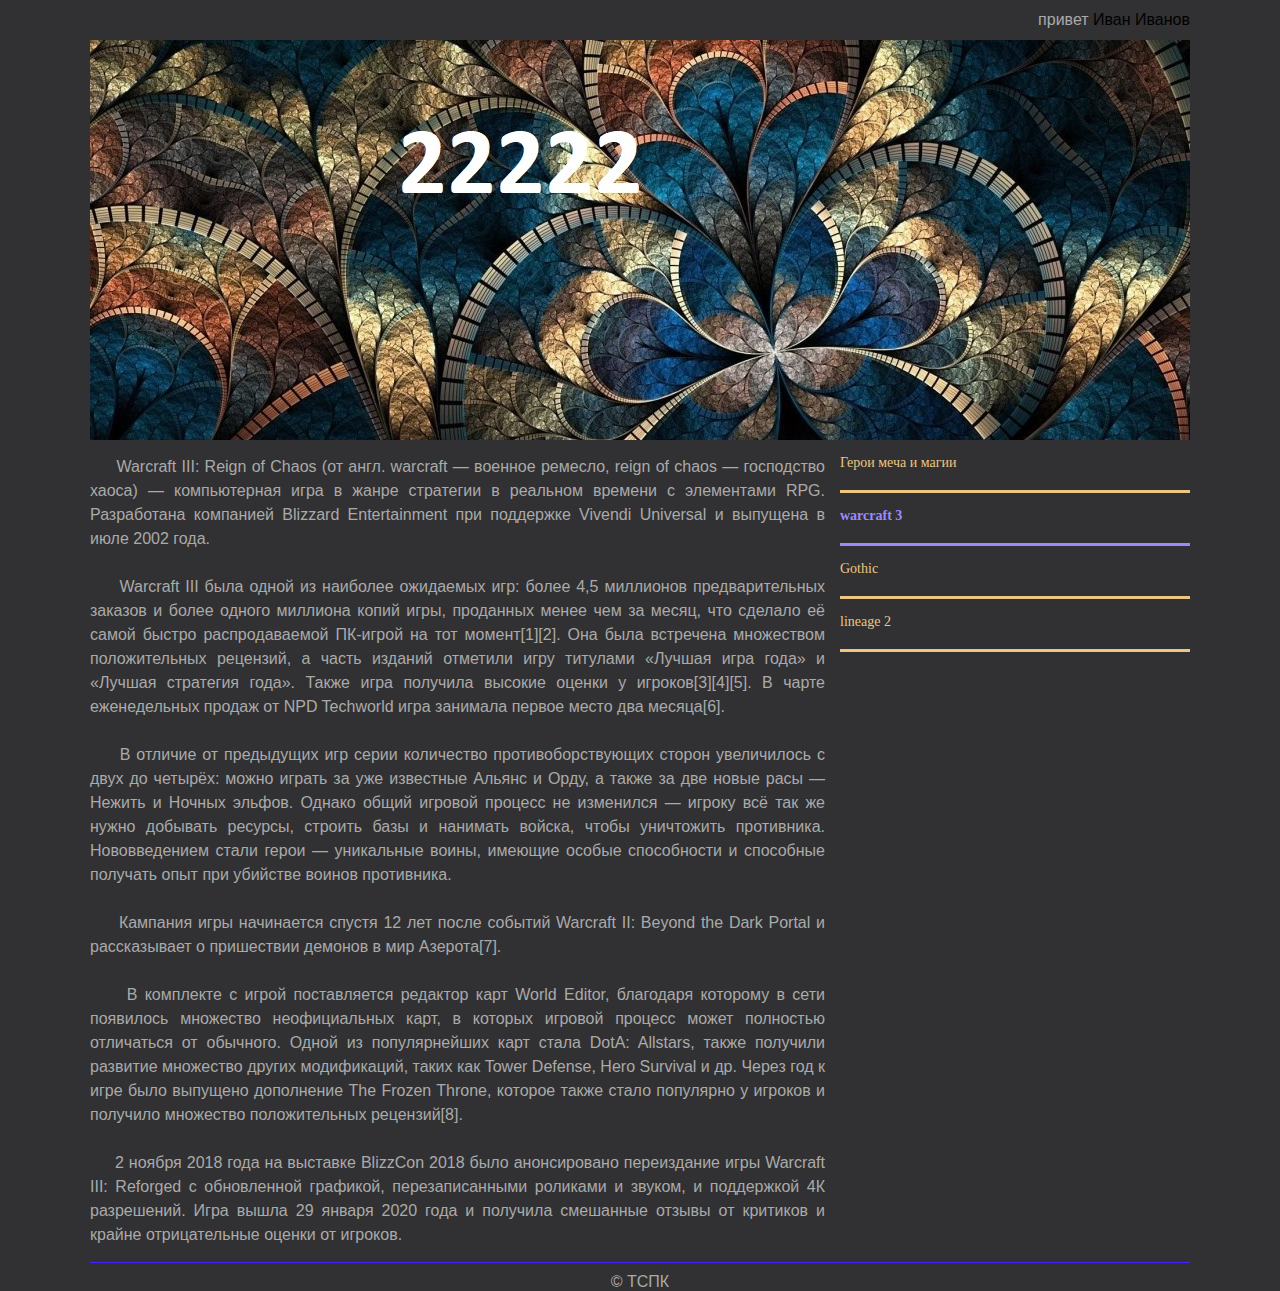
<file: public_html/start_1.html>
<html>
    <head>
        <meta charset="utf-8">
        <link rel="stylesheet" href="mystyle.css" type="text/css">
        <script src="myJavaScript.js" type="text/javascript"></script>
    </head>
    <body>

        <table border="0" cellspacing="0" cellpadding="0" class="glTable" align="center">
            <tr>
                <td class="glTD_1">
                    <div align="right"> привет <a href="start_u.html">Иван Иванов</a> </div>
                </td>
            </tr>
            <tr>
                <td class="glTD_2">
                    <div class="img_div wcf2"> &nbsp; </div>
                </td>
            </tr>
            <tr>
                <td class="glTD_3">
                    
                    <table border="0" cellspacing="0" cellpadding="0" style="width: 100%; height: 100%;">
                        <tr>
                            <td>

                                <div class="divCont">


                                    &nbsp;&nbsp;&nbsp;&nbsp;&nbsp;Warcraft III: Reign of Chaos (от англ. warcraft — военное ремесло, reign of chaos — господство хаоса) — компьютерная игра в жанре стратегии в реальном времени с элементами RPG. Разработана компанией Blizzard Entertainment при поддержке Vivendi Universal и выпущена в июле 2002 года.
                                    <br><br>
                                    &nbsp;&nbsp;&nbsp;&nbsp;&nbsp;Warcraft III была одной из наиболее ожидаемых игр: более 4,5 миллионов предварительных заказов и более одного миллиона копий игры, проданных менее чем за месяц, что сделало её самой быстро распродаваемой ПК-игрой на тот момент[1][2]. Она была встречена множеством положительных рецензий, а часть изданий отметили игру титулами «Лучшая игра года» и «Лучшая стратегия года». Также игра получила высокие оценки у игроков[3][4][5]. В чарте еженедельных продаж от NPD Techworld игра занимала первое место два месяца[6].
                                    <br><br>
                                    &nbsp;&nbsp;&nbsp;&nbsp;&nbsp;В отличие от предыдущих игр серии количество противоборствующих сторон увеличилось с двух до четырёх: можно играть за уже известные Альянс и Орду, а также за две новые расы — Нежить и Ночных эльфов. Однако общий игровой процесс не изменился — игроку всё так же нужно добывать ресурсы, строить базы и нанимать войска, чтобы уничтожить противника. Нововведением стали герои — уникальные воины, имеющие особые способности и способные получать опыт при убийстве воинов противника.
                                    <br><br>
                                    &nbsp;&nbsp;&nbsp;&nbsp;&nbsp;Кампания игры начинается спустя 12 лет после событий Warcraft II: Beyond the Dark Portal и рассказывает о пришествии демонов в мир Азерота[7].
                                    <br><br>
                                    &nbsp;&nbsp;&nbsp;&nbsp;&nbsp;В комплекте с игрой поставляется редактор карт World Editor, благодаря которому в сети появилось множество неофициальных карт, в которых игровой процесс может полностью отличаться от обычного. Одной из популярнейших карт стала DotA: Allstars, также получили развитие множество других модификаций, таких как Tower Defense, Hero Survival и др. Через год к игре было выпущено дополнение The Frozen Throne, которое также стало популярно у игроков и получило множество положительных рецензий[8].
                                    <br><br>
                                    &nbsp;&nbsp;&nbsp;&nbsp;&nbsp;2 ноября 2018 года на выставке BlizzCon 2018 было анонсировано переиздание игры Warcraft III: Reforged с обновленной графикой, перезаписанными роликами и звуком, и поддержкой 4К разрешений. Игра вышла 29 января 2020 года и получила смешанные отзывы от критиков и крайне отрицательные оценки от игроков.

                                </div>
                                
                            </td>
                            <td style="width: 350px;" valign="top">

                                <div class="div_href_0" onmouseover="f_sfsd_ov(this)" onmouseout="f_sfsd_ou(this)" onclick="sfsd('index.html')">Герои меча и магии</div>
                                <div class="div_href_1" onmouseover="f_sfsd_ov(this)" onmouseout="f_sfsd_ou(this)" onclick="sfsd('start_1.html')">warcraft 3</div>
                                <div class="div_href_0" onmouseover="f_sfsd_ov(this)" onmouseout="f_sfsd_ou(this)" onclick="sfsd('start_2.html')">Gothic</div>
                                <div class="div_href_0" onmouseover="f_sfsd_ov(this)" onmouseout="f_sfsd_ou(this)" onclick="sfsd('start_3.html')">lineage 2</div>

                            </td>
                        </tr>
                    </table>

                </td>
            </tr>
            <tr>
                <td class="glTD_4">
                    <div align="center"> &copy; ТСПК </div>
                </td>
            </tr>
        </table>







        <div id="openModal" class="modalDialog">

            <div>
                <a href="#close" title="Закрыть" class="close">X</a>
                <div class="tabs">
                        <input type="radio" name="tab-btn" id="tab-btn-1" value="" checked>
                        <label for="tab-btn-1">Авторизация</label>
                        <input type="radio" name="tab-btn" id="tab-btn-2" value="">
                        <label for="tab-btn-2">Регистрация</label>
                        <input type="radio" name="tab-btn" id="tab-btn-3" value="">
                        <label for="tab-btn-3">Восст. пароля</label>
                    
                        <div id="content-1">
                            
                            <div style="margin:2px 2px 2px 2px; padding:2px 2px 2px 2px; height: 30px; opacity: 0.7;">
                                <input type="text" placeholder="Email" style="width:100%; height: 100%; border-width:1px;">
                            </div>
                            <div style="margin:2px 2px 2px 2px; padding:2px 2px 2px 2px; height: 30px; opacity: 0.7;">	
                                <input type="text" placeholder="пароль" style="width:100%; height: 100%; border-width:1px;"> 
                            </div>
                            <div class="div_but_auth">
                                <input type="button" onclick="f_reg()" value="Войти" class="but_auth"> 			
                            </div>

                        </div>
                        <div id="content-2">
                           
                            <div style="margin:2px 2px 2px 2px; padding:2px 2px 2px 2px; height: 30px; opacity: 0.7;">
                                <input type="text" placeholder="Email" style="width:100%; height: 100%; border-width:1px;">
                            </div>
                            <div style="margin:2px 2px 2px 2px; padding:2px 2px 2px 2px; height: 30px; opacity: 0.7;">
                                <input type="" placeholder="ФИО" style="width:100%; height: 100%; border-width:1px;"> 
                            </div>
                            <div style="margin:2px 2px 2px 2px; padding:2px 2px 2px 2px; height: 30px; opacity: 0.7;">	
                                <input type="text" placeholder="пароль" style="width:100%; height: 100%; border-width:1px;"> 
                            </div>
                            <div style="margin:2px 2px 2px 2px; padding:2px 2px 2px 2px; height: 30px; opacity: 0.7;">
                                <input type="text" placeholder="подтврд. пароль" style="width:100%; height: 100%; border-width:1px;"> 			
                            </div>
                            <div class="div_but_reg">
                                <input type="button" onclick="f_reg()" value="Зарегистрироваться" class="but_reg"> 			
                            </div>

                        </div>
                        <div id="content-3">
                            
                            <div style="margin:2px 2px 2px 2px; padding:2px 2px 2px 2px; height: 30px; opacity: 0.7;">
                                <input type="text" placeholder="Email" style="width:100%; height: 100%; border-width:1px;">
                            </div>
                            <div class="div_but_foggPass">
                                <input type="button" onclick="f_reg()" value="Отослать" class="but_foggPass"> 			
                            </div>

                        </div>
                </div>
            </div>


        </div>

      
        
    </body>
</html>
</file>
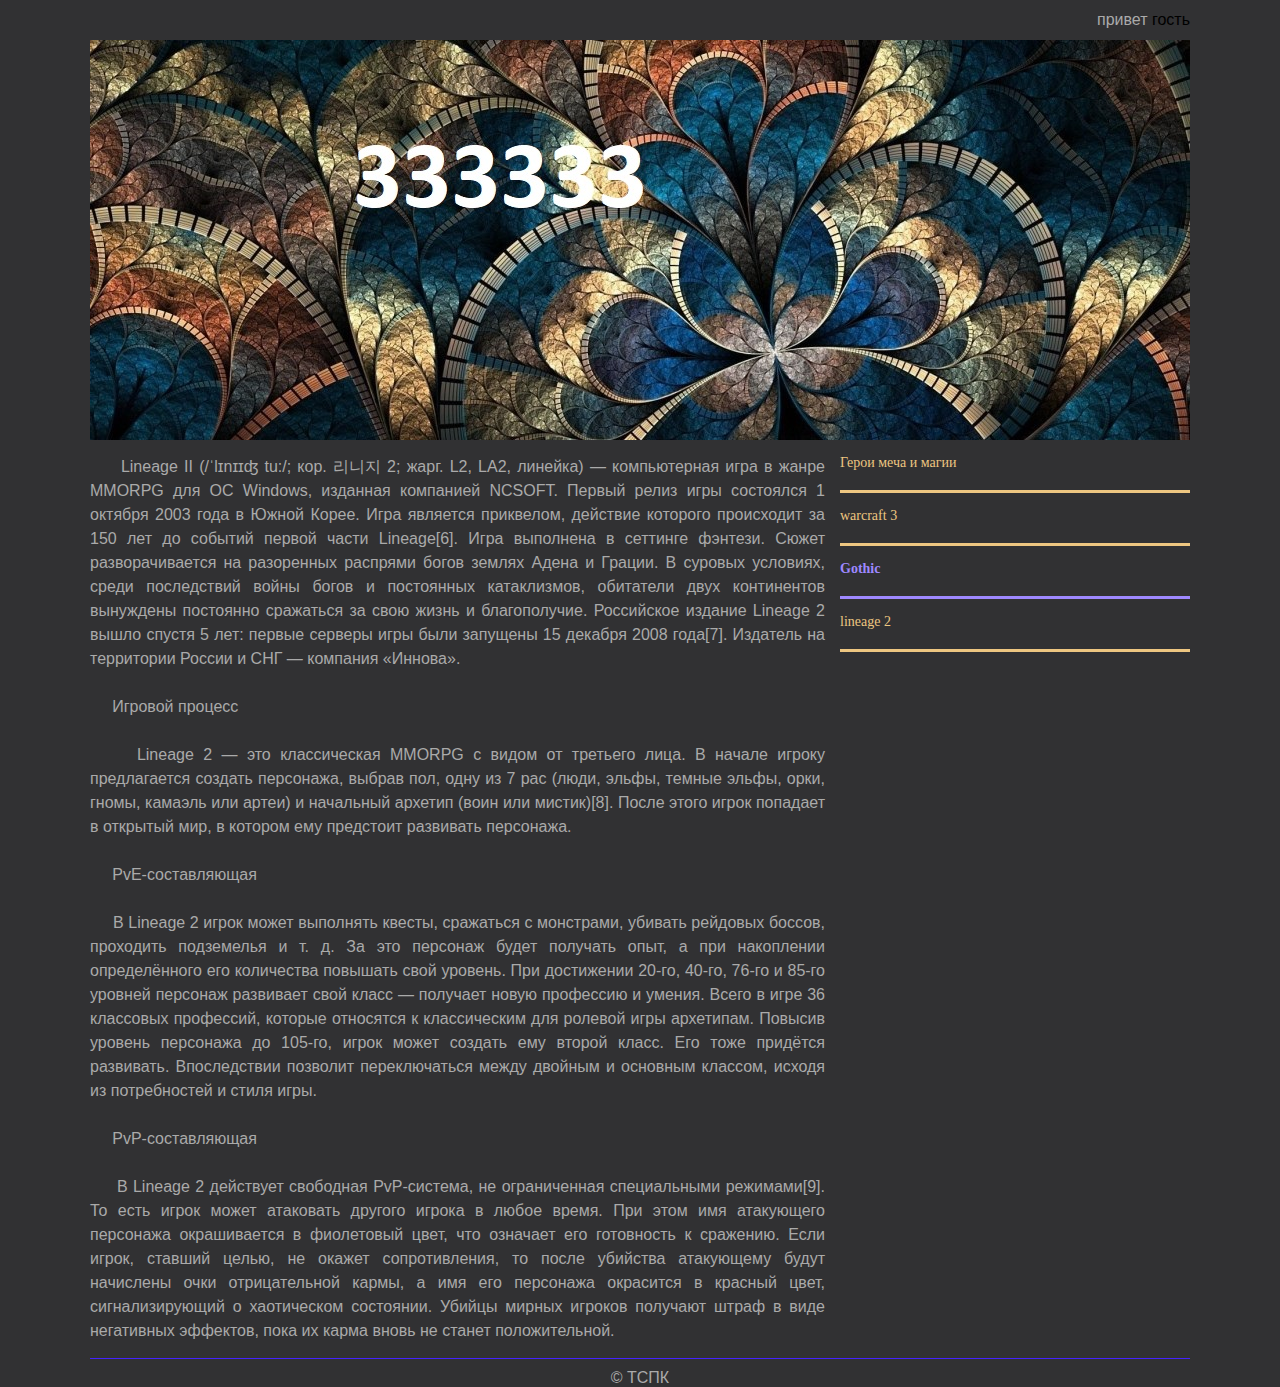
<file: public_html/start_2.html>
<html>
    <head>
        <meta charset="utf-8">
        <link rel="stylesheet" href="mystyle.css" type="text/css">
        <script src="myJavaScript.js" type="text/javascript"></script>
    </head>
    <body>

        <table border="0" cellspacing="0" cellpadding="0" class="glTable" align="center">
            <tr>
                <td class="glTD_1">
                    <div align="right"> привет <a href="#openModal">гость</a> </div>
                </td>
            </tr>
            <tr>
                <td class="glTD_2">
                    <div class="img_div goth"> &nbsp; </div>
                </td>
            </tr>
            <tr>
                <td class="glTD_3">
                    
                    <table border="0" cellspacing="0" cellpadding="0" style="width: 100%; height: 100%;">
                        <tr>
                            <td>

                                <div class="divCont">

                                    &nbsp;&nbsp;&nbsp;&nbsp;&nbsp;Lineage II (/ˈlɪnɪɪʤ tu:/; кор. 리니지 2; жарг. L2, LA2, линейка) — компьютерная игра в жанре MMORPG для ОС Windows, изданная компанией NCSOFT. Первый релиз игры состоялся 1 октября 2003 года в Южной Корее. Игра является приквелом, действие которого происходит за 150 лет до событий первой части Lineage[6]. Игра выполнена в сеттинге фэнтези. Сюжет разворачивается на разоренных распрями богов землях Адена и Грации. В суровых условиях, среди последствий войны богов и постоянных катаклизмов, обитатели двух континентов вынуждены постоянно сражаться за свою жизнь и благополучие. Российское издание Lineage 2 вышло спустя 5 лет: первые серверы игры были запущены 15 декабря 2008 года[7]. Издатель на территории России и СНГ — компания «Иннова».
                                    <br><br>

                                    &nbsp;&nbsp;&nbsp;&nbsp;&nbsp;Игровой процесс<br><br>
                                    &nbsp;&nbsp;&nbsp;&nbsp;&nbsp;Lineage 2 — это классическая MMORPG с видом от третьего лица. В начале игроку предлагается создать персонажа, выбрав пол, одну из 7 рас (люди, эльфы, темные эльфы, орки, гномы, камаэль или артеи) и начальный архетип (воин или мистик)[8]. После этого игрок попадает в открытый мир, в котором ему предстоит развивать персонажа.
                                    <br><br>
                                    &nbsp;&nbsp;&nbsp;&nbsp;&nbsp;PvE-составляющая<br><br>
                                    &nbsp;&nbsp;&nbsp;&nbsp;&nbsp;В Lineage 2 игрок может выполнять квесты, сражаться с монстрами, убивать рейдовых боссов, проходить подземелья и т. д. За это персонаж будет получать опыт, а при накоплении определённого его количества повышать свой уровень. При достижении 20-го, 40-го, 76-го и 85-го уровней персонаж развивает свой класс — получает новую профессию и умения. Всего в игре 36 классовых профессий, которые относятся к классическим для ролевой игры архетипам. Повысив уровень персонажа до 105-го, игрок может создать ему второй класс. Его тоже придётся развивать. Впоследствии позволит переключаться между двойным и основным классом, исходя из потребностей и стиля игры.
                                    <br><br>
                                    &nbsp;&nbsp;&nbsp;&nbsp;&nbsp;PvP-составляющая<br><br>
                                    &nbsp;&nbsp;&nbsp;&nbsp;&nbsp;В Lineage 2 действует свободная PvP-система, не ограниченная специальными режимами[9]. То есть игрок может атаковать другого игрока в любое время. При этом имя атакующего персонажа окрашивается в фиолетовый цвет, что означает его готовность к сражению. Если игрок, ставший целью, не окажет сопротивления, то после убийства атакующему будут начислены очки отрицательной кармы, а имя его персонажа окрасится в красный цвет, сигнализирующий о хаотическом состоянии. Убийцы мирных игроков получают штраф в виде негативных эффектов, пока их карма вновь не станет положительной.


                                </div>
                                
                            </td>
                            <td style="width: 350px;" valign="top">

                                <div class="div_href_0" onmouseover="f_sfsd_ov(this)" onmouseout="f_sfsd_ou(this)" onclick="sfsd('index.html')">Герои меча и магии</div>
                                <div class="div_href_0" onmouseover="f_sfsd_ov(this)" onmouseout="f_sfsd_ou(this)" onclick="sfsd('start_1.html')">warcraft 3</div>
                                <div class="div_href_1" onmouseover="f_sfsd_ov(this)" onmouseout="f_sfsd_ou(this)" onclick="sfsd('start_2.html')">Gothic</div>
                                <div class="div_href_0" onmouseover="f_sfsd_ov(this)" onmouseout="f_sfsd_ou(this)" onclick="sfsd('start_3.html')">lineage 2</div>

                            </td>
                        </tr>
                    </table>

                </td>
            </tr>
            <tr>
                <td class="glTD_4">
                    <div align="center"> &copy; ТСПК </div>
                </td>
            </tr>
        </table>






        <div id="openModal" class="modalDialog">

            <div>
                <a href="#close" title="Закрыть" class="close">X</a>
                <div class="tabs">
                        <input type="radio" name="tab-btn" id="tab-btn-1" value="" checked>
                        <label for="tab-btn-1">Авторизация</label>
                        <input type="radio" name="tab-btn" id="tab-btn-2" value="">
                        <label for="tab-btn-2">Регистрация</label>
                        <input type="radio" name="tab-btn" id="tab-btn-3" value="">
                        <label for="tab-btn-3">Восст. пароля</label>
                    
                        <div id="content-1">
                            
                            <div style="margin:2px 2px 2px 2px; padding:2px 2px 2px 2px; height: 30px; opacity: 0.7;">
                                <input type="text" placeholder="Email" style="width:100%; height: 100%; border-width:1px;">
                            </div>
                            <div style="margin:2px 2px 2px 2px; padding:2px 2px 2px 2px; height: 30px; opacity: 0.7;">	
                                <input type="text" placeholder="пароль" style="width:100%; height: 100%; border-width:1px;"> 
                            </div>
                            <div class="div_but_auth">
                                <input type="button" onclick="f_reg()" value="Войти" class="but_auth"> 			
                            </div>

                        </div>
                        <div id="content-2">
                           
                            <div style="margin:2px 2px 2px 2px; padding:2px 2px 2px 2px; height: 30px; opacity: 0.7;">
                                <input type="text" placeholder="Email" style="width:100%; height: 100%; border-width:1px;">
                            </div>
                            <div style="margin:2px 2px 2px 2px; padding:2px 2px 2px 2px; height: 30px; opacity: 0.7;">
                                <input type="" placeholder="ФИО" style="width:100%; height: 100%; border-width:1px;"> 
                            </div>
                            <div style="margin:2px 2px 2px 2px; padding:2px 2px 2px 2px; height: 30px; opacity: 0.7;">	
                                <input type="text" placeholder="пароль" style="width:100%; height: 100%; border-width:1px;"> 
                            </div>
                            <div style="margin:2px 2px 2px 2px; padding:2px 2px 2px 2px; height: 30px; opacity: 0.7;">
                                <input type="text" placeholder="подтврд. пароль" style="width:100%; height: 100%; border-width:1px;"> 			
                            </div>
                            <div class="div_but_reg">
                                <input type="button" onclick="f_reg()" value="Зарегистрироваться" class="but_reg"> 			
                            </div>

                        </div>
                        <div id="content-3">
                            
                            <div style="margin:2px 2px 2px 2px; padding:2px 2px 2px 2px; height: 30px; opacity: 0.7;">
                                <input type="text" placeholder="Email" style="width:100%; height: 100%; border-width:1px;">
                            </div>
                            <div class="div_but_foggPass">
                                <input type="button" onclick="f_reg()" value="Отослать" class="but_foggPass"> 			
                            </div>

                        </div>
                </div>
            </div>


        </div>

      
        
    </body>
</html>
</file>
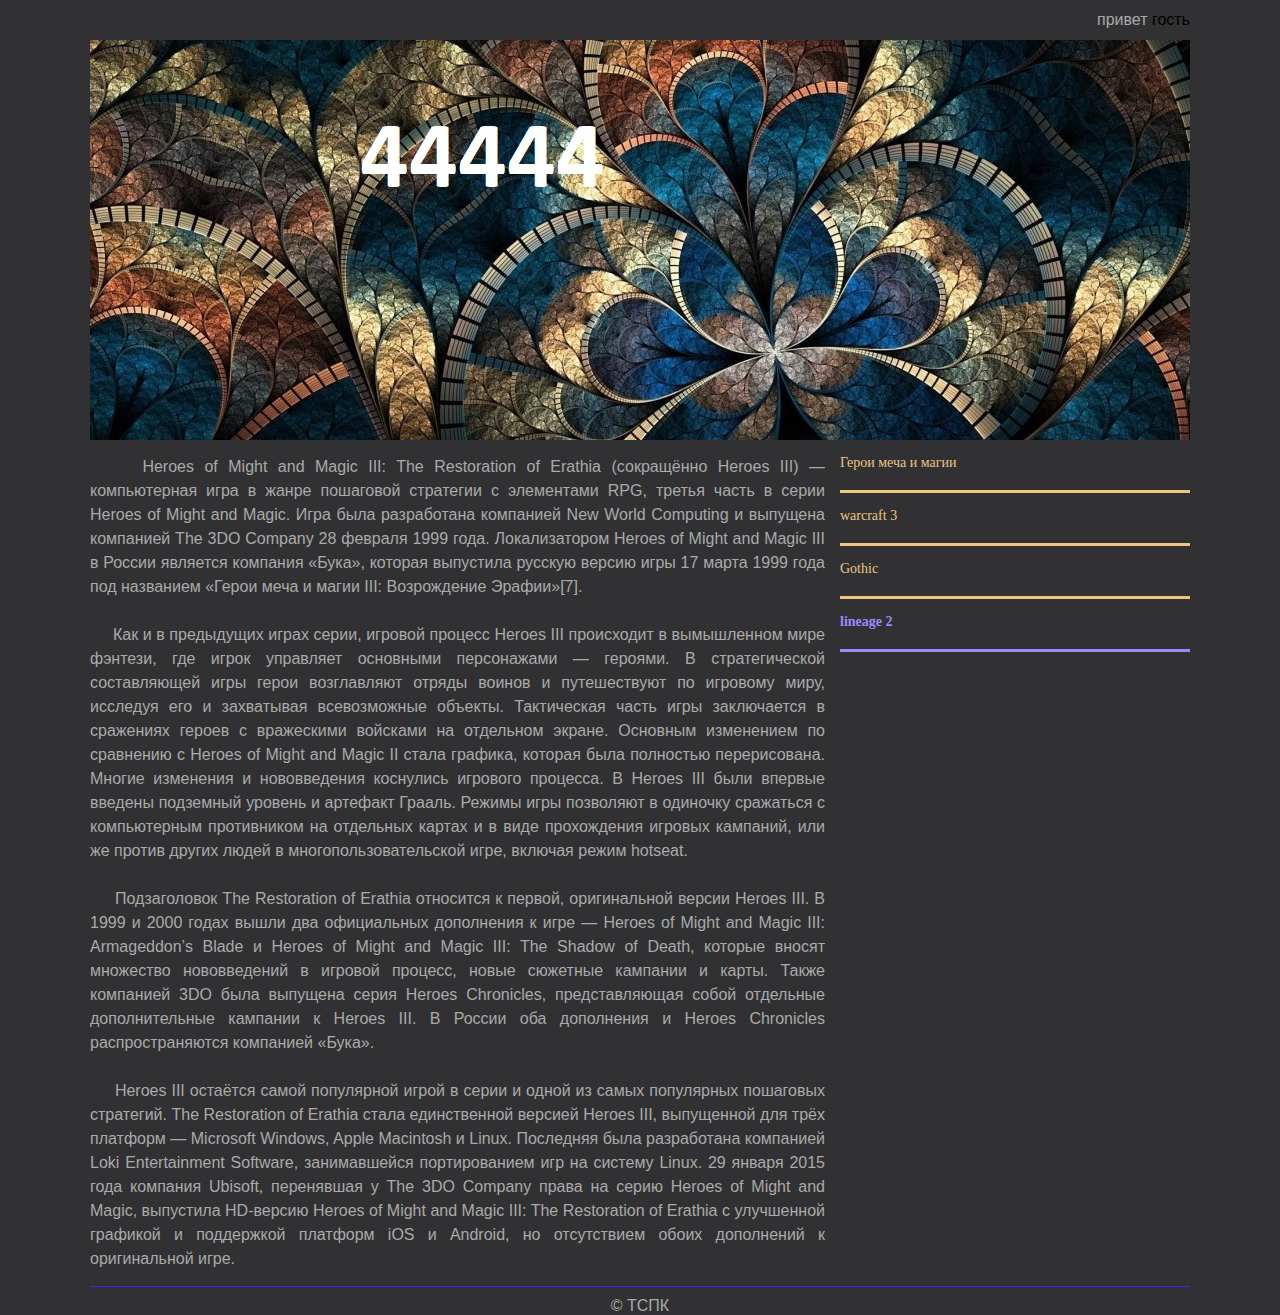
<file: public_html/start_3.html>
<html>
    <head>
        <meta charset="utf-8">
        <link rel="stylesheet" href="mystyle.css" type="text/css">
        <script src="myJavaScript.js" type="text/javascript"></script>
    </head>
    <body>

        <table border="0" cellspacing="0" cellpadding="0" class="glTable" align="center">
            <tr>
                <td class="glTD_1">
                    <div align="right"> привет <a href="#openModal">гость</a> </div>
                </td>
            </tr>
            <tr>
                <td class="glTD_2">
                    <div class="img_div lna2"> &nbsp; </div>
                </td>
            </tr>
            <tr>
                <td class="glTD_3">
                    
                    <table border="0" cellspacing="0" cellpadding="0" style="width: 100%; height: 100%;">
                        <tr>
                            <td>

                                <div class="divCont">


                                    &nbsp;&nbsp;&nbsp;&nbsp;&nbsp;Heroes of Might and Magic III: The Restoration of Erathia (сокращённо Heroes III) — компьютерная игра в жанре пошаговой стратегии с элементами RPG, третья часть в серии Heroes of Might and Magic. Игра была разработана компанией New World Computing и выпущена компанией The 3DO Company 28 февраля 1999 года. Локализатором Heroes of Might and Magic III в России является компания «Бука», которая выпустила русскую версию игры 17 марта 1999 года под названием «Герои меча и магии III: Возрождение Эрафии»[7].
                                    <br><br>
                                    &nbsp;&nbsp;&nbsp;&nbsp;&nbsp;Как и в предыдущих играх серии, игровой процесс Heroes III происходит в вымышленном мире фэнтези, где игрок управляет основными персонажами — героями. В стратегической составляющей игры герои возглавляют отряды воинов и путешествуют по игровому миру, исследуя его и захватывая всевозможные объекты. Тактическая часть игры заключается в сражениях героев с вражескими войсками на отдельном экране. Основным изменением по сравнению с Heroes of Might and Magic II стала графика, которая была полностью перерисована. Многие изменения и нововведения коснулись игрового процесса. В Heroes III были впервые введены подземный уровень и артефакт Грааль. Режимы игры позволяют в одиночку сражаться с компьютерным противником на отдельных картах и в виде прохождения игровых кампаний, или же против других людей в многопользовательской игре, включая режим hotseat.
                                    <br><br>
                                    &nbsp;&nbsp;&nbsp;&nbsp;&nbsp;Подзаголовок The Restoration of Erathia относится к первой, оригинальной версии Heroes III. В 1999 и 2000 годах вышли два официальных дополнения к игре — Heroes of Might and Magic III: Armageddon’s Blade и Heroes of Might and Magic III: The Shadow of Death, которые вносят множество нововведений в игровой процесс, новые сюжетные кампании и карты. Также компанией 3DO была выпущена серия Heroes Chronicles, представляющая собой отдельные дополнительные кампании к Heroes III. В России оба дополнения и Heroes Chronicles распространяются компанией «Бука».
                                    <br><br>
                                    &nbsp;&nbsp;&nbsp;&nbsp;&nbsp;Heroes III остаётся самой популярной игрой в серии и одной из самых популярных пошаговых стратегий. The Restoration of Erathia стала единственной версией Heroes III, выпущенной для трёх платформ — Microsoft Windows, Apple Macintosh и Linux. Последняя была разработана компанией Loki Entertainment Software, занимавшейся портированием игр на систему Linux. 29 января 2015 года компания Ubisoft, перенявшая у The 3DO Company права на серию Heroes of Might and Magic, выпустила HD-версию Heroes of Might and Magic III: The Restoration of Erathia с улучшенной графикой и поддержкой платформ iOS и Android, но отсутствием обоих дополнений к оригинальной игре.

                                </div>
                                
                            </td>
                            <td style="width: 350px;" valign="top">

                                <div class="div_href_0" onmouseover="f_sfsd_ov(this)" onmouseout="f_sfsd_ou(this)" onclick="sfsd('index.html')">Герои меча и магии</div>
                                <div class="div_href_0" onmouseover="f_sfsd_ov(this)" onmouseout="f_sfsd_ou(this)" onclick="sfsd('start_1.html')">warcraft 3</div>
                                <div class="div_href_0" onmouseover="f_sfsd_ov(this)" onmouseout="f_sfsd_ou(this)" onclick="sfsd('start_2.html')">Gothic</div>
                                <div class="div_href_1" onmouseover="f_sfsd_ov(this)" onmouseout="f_sfsd_ou(this)" onclick="sfsd('start_3.html')">lineage 2</div>

                            </td>
                        </tr>
                    </table>

                </td>
            </tr>
            <tr>
                <td class="glTD_4">
                    <div align="center"> &copy; ТСПК </div>
                </td>
            </tr>
        </table>







        <div id="openModal" class="modalDialog">

            <div>
                <a href="#close" title="Закрыть" class="close">X</a>
                <div class="tabs">
                        <input type="radio" name="tab-btn" id="tab-btn-1" value="" checked>
                        <label for="tab-btn-1">Авторизация</label>
                        <input type="radio" name="tab-btn" id="tab-btn-2" value="">
                        <label for="tab-btn-2">Регистрация</label>
                        <input type="radio" name="tab-btn" id="tab-btn-3" value="">
                        <label for="tab-btn-3">Восст. пароля</label>
                    
                        <div id="content-1">
                            
                            <div style="margin:2px 2px 2px 2px; padding:2px 2px 2px 2px; height: 30px; opacity: 0.7;">
                                <input type="text" placeholder="Email" style="width:100%; height: 100%; border-width:1px;">
                            </div>
                            <div style="margin:2px 2px 2px 2px; padding:2px 2px 2px 2px; height: 30px; opacity: 0.7;">	
                                <input type="text" placeholder="пароль" style="width:100%; height: 100%; border-width:1px;"> 
                            </div>
                            <div class="div_but_auth">
                                <input type="button" onclick="f_reg()" value="Войти" class="but_auth"> 			
                            </div>

                        </div>
                        <div id="content-2">
                           
                            <div style="margin:2px 2px 2px 2px; padding:2px 2px 2px 2px; height: 30px; opacity: 0.7;">
                                <input type="text" placeholder="Email" style="width:100%; height: 100%; border-width:1px;">
                            </div>
                            <div style="margin:2px 2px 2px 2px; padding:2px 2px 2px 2px; height: 30px; opacity: 0.7;">
                                <input type="" placeholder="ФИО" style="width:100%; height: 100%; border-width:1px;"> 
                            </div>
                            <div style="margin:2px 2px 2px 2px; padding:2px 2px 2px 2px; height: 30px; opacity: 0.7;">	
                                <input type="text" placeholder="пароль" style="width:100%; height: 100%; border-width:1px;"> 
                            </div>
                            <div style="margin:2px 2px 2px 2px; padding:2px 2px 2px 2px; height: 30px; opacity: 0.7;">
                                <input type="text" placeholder="подтврд. пароль" style="width:100%; height: 100%; border-width:1px;"> 			
                            </div>
                            <div class="div_but_reg">
                                <input type="button" onclick="f_reg()" value="Зарегистрироваться" class="but_reg"> 			
                            </div>

                        </div>
                        <div id="content-3">
                            
                            <div style="margin:2px 2px 2px 2px; padding:2px 2px 2px 2px; height: 30px; opacity: 0.7;">
                                <input type="text" placeholder="Email" style="width:100%; height: 100%; border-width:1px;">
                            </div>
                            <div class="div_but_foggPass">
                                <input type="button" onclick="f_reg()" value="Отослать" class="but_foggPass"> 			
                            </div>

                        </div>
                </div>
            </div>


        </div>

      
        
    </body>
</html>
</file>
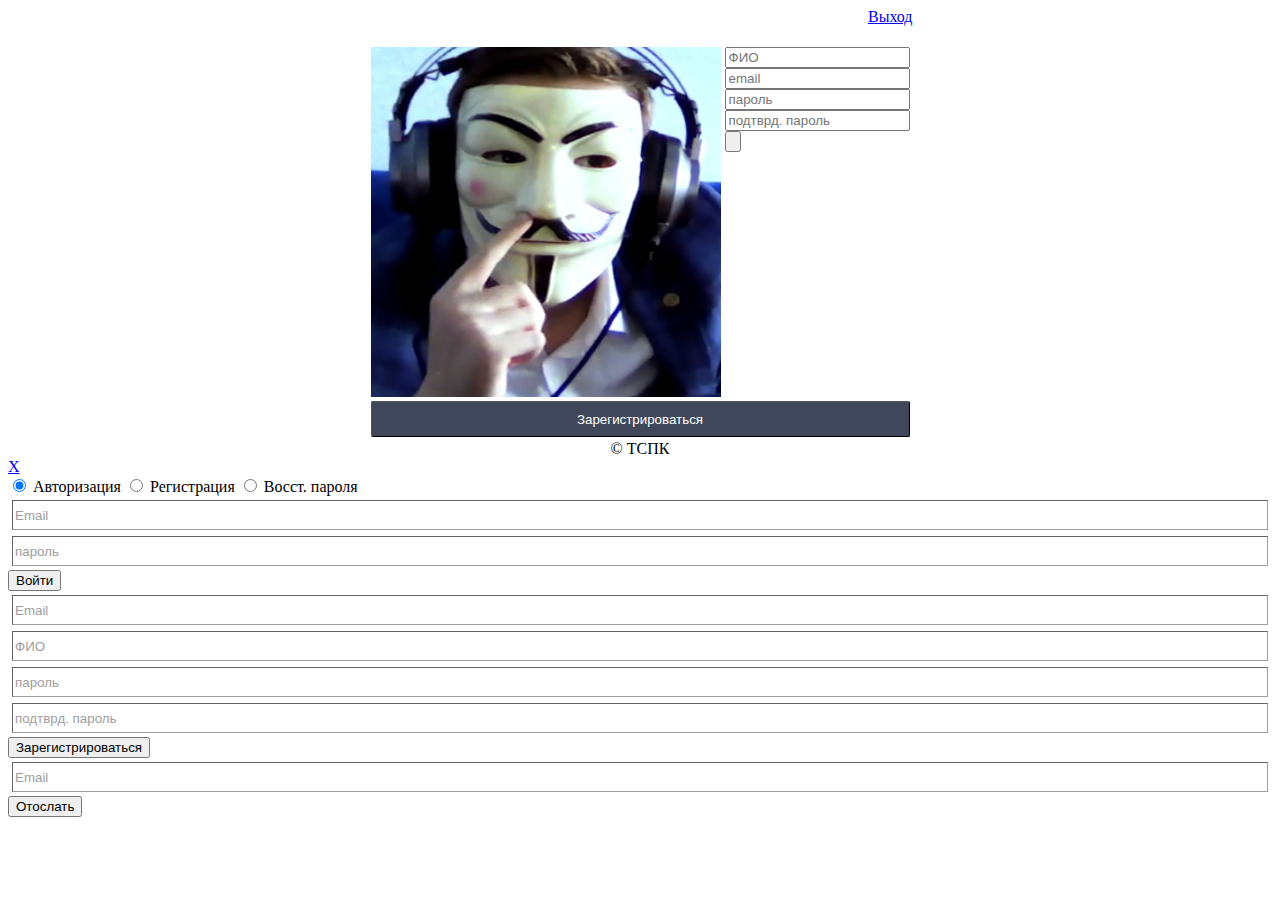
<file: public_html/start_u.html>
<html>
    <head>
        <meta charset="utf-8">
        <link rel="stylesheet" href="http://viniata.ga/mystyle.css" type="text/css">
        <script src="myJavaScript.js" type="text/javascript"></script>
    </head>
    <body>

        <table border="0" cellspacing="0" cellpadding="0" class="glTable" align="center">
            <tr>
                <td class="glTD_1">
                    <div align="right">  <a href="start_1.html">Выход</a> </div>
                </td>
            </tr>
            <tr>
                <td class="glTD_2">
                    <div class="img_div"> &nbsp; </div>
                </td>
            </tr>
            <tr>
                <td class="glTD_3" valign="top">

           
                                <div class="divCont">

                                    <table border="0" width="100%">
                                        <tr>
                                            <td valign="top" width="350px">

                                                <!-- -----------  -->
                                                <!-- фотко ------ -->
                                                <div>
                                                    <img src="fotko.jpg" style="width: 350px; height: 350px;"><br>
                                                </div>

                                                <!-- фотко ------ -->
                                                <!-- -----------  -->

                                            </td>
                                            <td valign="top">

                                                <!-- ----------------------  -->
                                                <!-- контентная часть ------ -->
                                                <div>
                                                    
                                                    <div class="div_inp_u">
                                                        <input type="text" placeholder="ФИО" class="inp_u">
                                                    </div>
                                                    <div class="div_inp_u">
                                                        <input type="text" placeholder="email" class="inp_u"> 
                                                    </div>
                                                    <div class="div_inp_u">	
                                                        <input type="text" placeholder="пароль" class="inp_u"> 
                                                    </div>
                                                    <div  class="div_inp_u">
                                                        <input type="text" placeholder="подтврд. пароль" class="inp_u"> 			
                                                    </div>
                                                    <div  class="div_inp_u">
                                                        <input type="button" class="inp_u" onclick="f_clik()"> 			
                                                        <input type="file" id="file_click" style="display: none;">
                                                    </div>
                                                    <script>
                                                        var event = new Event("click");
                                                        
                                                        function f_clik() {
                                                            file_click.click()
                                                        }


                                                    </script>
                                                   

                                                </div>
                                                <!-- контентная часть ------ -->
                                                <!-- ----------------------  -->

                                            </td>
                                        </tr>
                                        <tr>
                                            <td colspan="2">
                                                <div  class="div_inp_u" style="height: 36px;">
                                                    <input type="button" onclick="f_reg()" value="Зарегистрироваться" style="width:100%; height: 100%; border-width:1px; border-radius: 2px; background-color: #40475a; color: white;"> 			
                                                </div>
                                            </td>
                                        </tr>
                                    </table>

                                    
                                </div>
                                
                         


















                    
                </td>
            </tr>
            <tr>
                <td class="glTD_4">
                    <div align="center"> &copy; ТСПК </div>
                </td>
            </tr>
        </table>






        <div id="openModal" class="modalDialog">

            <div>
                <a href="#close" title="Закрыть" class="close">X</a>
                <div class="tabs">
                        <input type="radio" name="tab-btn" id="tab-btn-1" value="" checked>
                        <label for="tab-btn-1">Авторизация</label>
                        <input type="radio" name="tab-btn" id="tab-btn-2" value="">
                        <label for="tab-btn-2">Регистрация</label>
                        <input type="radio" name="tab-btn" id="tab-btn-3" value="">
                        <label for="tab-btn-3">Восст. пароля</label>
                    
                        <div id="content-1">
                            
                            <div style="margin:2px 2px 2px 2px; padding:2px 2px 2px 2px; height: 30px; opacity: 0.7;">
                                <input type="text" placeholder="Email" style="width:100%; height: 100%; border-width:1px;">
                            </div>
                            <div style="margin:2px 2px 2px 2px; padding:2px 2px 2px 2px; height: 30px; opacity: 0.7;">	
                                <input type="text" placeholder="пароль" style="width:100%; height: 100%; border-width:1px;"> 
                            </div>
                            <div class="div_but_auth">
                                <input type="button" onclick="f_reg()" value="Войти" class="but_auth"> 			
                            </div>

                        </div>
                        <div id="content-2">
                           
                            <div style="margin:2px 2px 2px 2px; padding:2px 2px 2px 2px; height: 30px; opacity: 0.7;">
                                <input type="text" placeholder="Email" style="width:100%; height: 100%; border-width:1px;">
                            </div>
                            <div style="margin:2px 2px 2px 2px; padding:2px 2px 2px 2px; height: 30px; opacity: 0.7;">
                                <input type="" placeholder="ФИО" style="width:100%; height: 100%; border-width:1px;"> 
                            </div>
                            <div style="margin:2px 2px 2px 2px; padding:2px 2px 2px 2px; height: 30px; opacity: 0.7;">	
                                <input type="text" placeholder="пароль" style="width:100%; height: 100%; border-width:1px;"> 
                            </div>
                            <div style="margin:2px 2px 2px 2px; padding:2px 2px 2px 2px; height: 30px; opacity: 0.7;">
                                <input type="text" placeholder="подтврд. пароль" style="width:100%; height: 100%; border-width:1px;"> 			
                            </div>
                            <div class="div_but_reg">
                                <input type="button" onclick="f_reg()" value="Зарегистрироваться" class="but_reg"> 			
                            </div>

                        </div>
                        <div id="content-3">
                            
                            <div style="margin:2px 2px 2px 2px; padding:2px 2px 2px 2px; height: 30px; opacity: 0.7;">
                                <input type="text" placeholder="Email" style="width:100%; height: 100%; border-width:1px;">
                            </div>
                            <div class="div_but_foggPass">
                                <input type="button" onclick="f_reg()" value="Отослать" class="but_foggPass"> 			
                            </div>

                        </div>
                </div>
            </div>


        </div>

      
        
    </body>
</html>
</file>
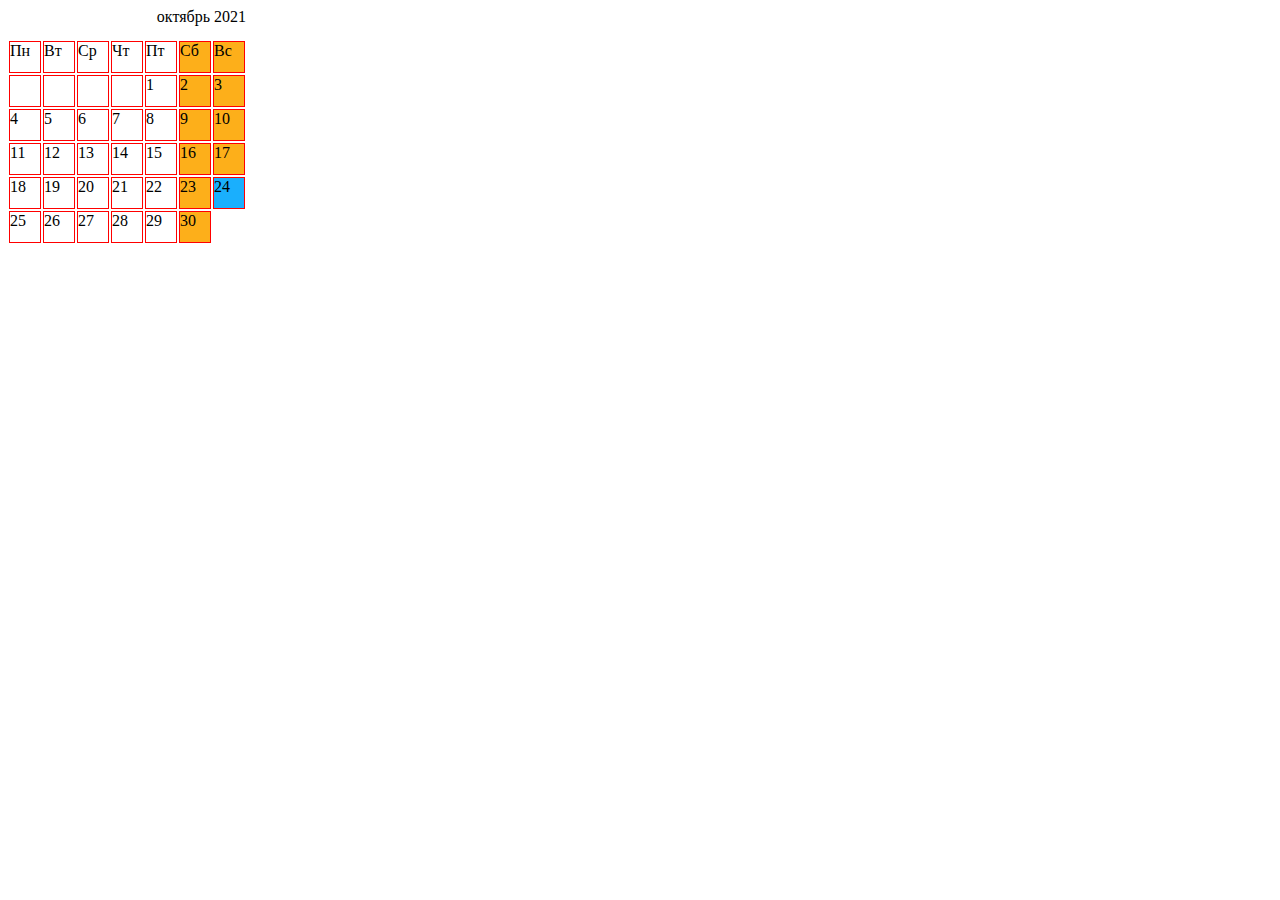
<file: public_html/сдвк.html>
<html>
    <head>
        <meta charset="utf-8">

    </head>
    <body>











		<script>



			function f_dd() {
				var gl_date = new Date();
				var str_getDate = ""+gl_date.getDate();
				var getDate_str = (str_getDate.length == 1)?"0"+str_getDate:str_getDate;
				return getDate_str;
			}

			function f_mm() {
				var gl_date = new Date();
				var str_getMonth = gl_date.getMonth()+1+"";
				var getMonth_str = (str_getMonth.length == 1)?"0"+str_getMonth:str_getMonth;
				return getMonth_str;
			}

			function f_yyyy() {
				var gl_date = new Date();
				var str_getYear = ""+gl_date.getFullYear();
				return str_getYear;
			}

			var MMM = 9

			var mesyac_arr = [' ',
				'январь', 'февраль', 'март', 
				'апрель','май', 'июнь', 'июль', 
				'август','сентябрь', 'октябрь', 
				'ноябрь', 'декабрь'
			];
			var mesyac = document.createElement("div");
				mesyac.style.width = "238px";
				mesyac.style.height = "32px";
				mesyac.style.textAlign = "right";
				mesyac.innerHTML = mesyac_arr[MMM+1]+" 2021";
			document.body.append(mesyac);		


			var doc = document.createElement("div");


			doc.id = "glDIVVVV"
			doc.style.width = "238px";
			doc.style.display = "flex";
			doc.style.flexWrap = "wrap";
			//doc.style.height = "238px";
					
			//doc.innerHTML = f_dd()+"."+f_mm()+"."+f_yyyy();
				
			document.body.append(doc);

			var days = [
				'Ыы',
				'Пн',
				'Вт',
				'Ср',
				'Чт',
				'Пт',
				'Сб',
				'Вc'
			];

			
			function f_week_div() {
				for (i=1;i<8;i++) {
					var week_Div = document.createElement("div");
					week_Div.style.width = "30px"
					week_Div.style.height = "30px"
					week_Div.style.border = "1px solid red"
					week_Div.style.margin = "1px 1px 1px 1px"
					if (i == 6) week_Div.style.backgroundColor = "#fdaf1a"
					if (i == 7) week_Div.style.backgroundColor = "#fdaf1a"
					week_Div.innerHTML = days[i]
					glDIVVVV.append(week_Div);
				}
				
			}
			f_week_div()
			



			function f_null_div(dv) {
				for (i=0;i<dv;i++) {
					var null_Div = document.createElement("div");
					null_Div.style.width = "30px"
					null_Div.style.height = "30px"
					null_Div.style.border = "1px solid red"
					null_Div.style.margin = "1px 1px 1px 1px"
					null_Div.innerHTML = "&nbsp;"
					glDIVVVV.append(null_Div);
				}
				
			}

			
			var tmp_date = new Date(2021,MMM,01);
			var curr_date = new Date();
			f_null_div(tmp_date.getDay()-1)

			for(i=1;i<=30;i++) {
				var doc = document.createElement("div");
				var loc_Date = new Date();
				loc_Date.setDate(i);
				loc_Date.setMonth(MMM);
				loc_Date.setFullYear(2021);
				doc.innerHTML = i;
				if (loc_Date.getDay() == 0) doc.style.backgroundColor = "#fdaf1a"
				if (loc_Date.getDay() == 6) doc.style.backgroundColor = "#fdaf1a"
				if (curr_date.getDate() == i) doc.style.backgroundColor = "#1aaffd"
				doc.style.width = "30px"
				doc.style.height = "30px"
				doc.style.border = "1px solid red"
				doc.style.margin = "1px 1px 1px 1px"

				glDIVVVV.append(doc);
			}






		</script>

        
    </body>
</html>
</file>
<file: public_html/mystyle.css>
html,
body {
    padding: 0;
    margin: 0;
    background-color: #313133;
    color: #aaaaaa;
    overflow: scroll;
    font-family: -apple-system, BlinkMacSystemFont, 'Segoe UI', Roboto, Oxygen, Ubuntu, Cantarell, 'Open Sans', 'Helvetica Neue', sans-serif;
}

/* Br */
.bruh { margin-top: 140px; text-align: center;}
.bruh2 { width: 64%; text-align: end;}
.center { text-align: center;}
.Menu {  
    color: #000000;
    }

/* Остальное */
.glTable { width: 1100px; height: 100%;}
.glTD_1 { width: 100%; height: 40px;}
.glTD_2 { width: 100%; height: 400px;}
.glTD_3 { height: 400px;}
.glTD_4 { border-top: 1px solid #4422fe;
padding: 10px 0px 0px 0px;
}

.div_href_1 { width: 100%; 
    height: 35px; 
    border-bottom: 3px solid #9e88ff;
    padding: 15px 0px 0px 0px;
    font: bold 14px tahoma;
    color: #9e88ff;
}
.div_href_0 { width: 100%; 
    height: 35px; 
    border-bottom: 3px solid #edc681;
    padding: 15px 0px 0px 0px;
    font: normal 14px tahoma;
    color: #edc681;
}

.div_href_ov { width: 100%; 
    height: 35px; 
    border-bottom: 3px solid #eb9e2a;
    padding: 15px 0px 0px 0px;
    font: normal 14px tahoma;
    color: #eb9e2a;
}

.div_href_ou { width: 100%; 
    height: 35px; 
    border-bottom: 3px solid #edc681;
    padding: 15px 0px 0px 0px;
    font: normal 14px tahoma;
    color: #edc681;
}

.img_div { width: 100%; height: 100%; 
}
#img_div1 {width: 100%; height: 100%; 
    background-image: url('C:/Users/Миша/Desktop/CD/04.10.2021/img/Heroes.jpg');
}
#img_div2 {width: 100%; height: 100%; 
    background-image: url('C:/Users/Миша/Desktop/CD/04.10.2021/img/Warcraft.jpg');
}
#img_div3 {width: 100%; height: 100%; 
    background-image: url('C:/Users/Миша/Desktop/CD/04.10.2021/img/Gothic.jpg');
}
#img_div4 {width: 100%; height: 100%; 
    background-image: url('C:/Users/Миша/Desktop/CD/04.10.2021/img/Lineage.jpg');
}

.hmm3 {
    background-image: url('glPic_1.jpg');
}

.wcf2 {
    background-image: url('glPic_2.jpg');
}

.goth {
    background-image: url('glPic_3.jpg');
}

.lna2 {
    background-image: url('glPic_4.jpg');
}


.divCont { text-align: justify;
    padding: 15px 15px 15px 0px;
    line-height: 1.5;
}

/* Ссылки */
a {
    color: #000000; /* Цвет обычной ссылки */ 
    text-decoration: none; /* Убираем подчеркивание у ссылок */
}
a:visited {
    color: #000000; /* Цвет посещённой ссылки */
} 
a:hover {
    color: #ff0000; /* Цвет ссылки при наведении на нее курсора мыши */  
    text-decoration: underline; /* Добавляем подчеркивание */
}

.glTable_reg {
    width: 100%;
    height: 100%;
}

.glTable_1 {
    background-image: url('sdasdasdadasd');
    width: 1100px;
    height: 400px;
}

.but_auth {
    width:100%; height: 100%; 
    border:0 none; background-color: #40475a; color: white;
}
.but_reg {
    width:100%; height: 100%; 
    border:0 none; background-color: #40475a; color: white;
}
.but_foggPass {
    width:100%; height: 100%; 
    border:0 none; background-color: #40475a; color: white;
}

.div_but_auth {
    margin:22px 2px 2px 2px; 
    height: 30px; border-radius: 4px;
    border: 1px solid #40475a;
}
.div_but_reg {
    margin:22px 2px 2px 2px; 
    height: 30px; border-radius: 4px;
    border: 1px solid #40475a;
}
.div_but_foggPass {
        margin:22px 2px 2px 2px; 
    height: 30px; border-radius: 4px;
    border: 1px solid #40475a;
}

.modalDialog {
    position: fixed;
    font-family: Arial, Helvetica, sans-serif;
    top: 0;
    right: 0;
    bottom: 0;
    left: 0;
    background: rgba(0,0,0,0.6);
    z-index: 99999;
    -webkit-transition: opacity 400ms ease-in;
    -moz-transition: opacity 400ms ease-in;
    transition: opacity 400ms ease-in;
    display: none;
    pointer-events: none;
}

.modalDialog:target {
    display: block;
    pointer-events: auto;
}

.modalDialog > div {
    width: 400px;
    position: relative;
    margin: 10% auto;
    padding: 35px 20px 20px 20px;
    border-radius: 10px;
    background: rgba(255, 255, 255, 0.5);
}

.close {
    background: #606061;
    color: #FFFFFF;
    line-height: 25px;
    position: absolute;
    right: -12px;
    text-align: center;
    top: -10px;
    width: 24px;
    text-decoration: none;
    font-weight: bold;
    -webkit-border-radius: 12px;
    -moz-border-radius: 12px;
    border-radius: 12px;
    -moz-box-shadow: 1px 1px 3px #000;
    -webkit-box-shadow: 1px 1px 3px #000;
    box-shadow: 1px 1px 3px #000;
}

.close:hover { background: #e5132c; }

/* Tabs */
.tabs {
    font-size: 0;
}

.tabs>input[type="radio"] {
    display: none;
}

.tabs>div {
    /* скрыть контент по умолчанию */
    display: none;
    border: 1px solid #e0e0e0;
    padding: 10px 15px;
    font-size: 16px;
}

/* отобразить контент, связанный с вабранной радиокнопкой (input type="radio") */
#tab-btn-1:checked~#content-1,
#tab-btn-2:checked~#content-2,
#tab-btn-3:checked~#content-3 {
    display: block;
}

.tabs>label {
    display: inline-block;
    text-align: center;
    vertical-align: middle;
    user-select: none;
        background-color: rgba(255, 255, 255, 0.5);
    border: 1px solid #e0e0e0;
    padding: 2px 8px;
    font-size: 16px;
    line-height: 1.5;
    transition: color 0.15s ease-in-out, background-color 0.15s ease-in-out;
    cursor: pointer;
    position: relative;
    top: 1px;
}

.tabs>label:not(:first-of-type) {
    border-left: none;
}

.tabs>input[type="radio"]:checked+label {
    background-color: #fff;
    border-bottom: 1px solid #fff;
}
/* Вкладки */

/* Профиль */
#my_file {
    display: none;
}

#get_file {
    background: #f9f9f9;
    border: 5px solid #88c;
    padding: 15px;
    border-radius: 5px;
    margin: 10px;
    cursor: pointer;
}
/* Профиль */



            /* ******************************* */
            /* ** иссленование *****/
            .ghghghghg {
                  background-color: #4422fe;
              }
            .ghghghghg:target {
                background-color: #e5132c;
            }
            .ghghghghg:hover {
                background-color: #13e5c9;
            }
            .ghghghghg:focus {
                background-color: #e5e113;
            }
            /* ** иссленование *****/
            /* ******************************* */



div#suda {
    display: flex;
    flex-wrap: wrap;
    width: 368px;
}

.Month {
    width: 350px;
    border: 3px solid #eb9e2a;
    border-radius: 6px;
    height: 32px;
    margin: 3px 3px 3px 3px;
    padding-top: 6px;
    text-align: center;
    color: #eb9e2a;

}

.dayCLDR_null {
    border: 3px solid #313133;
    border-radius: 6px;
    width: 40px;
    height: 32px;
    margin: 3px 3px 3px 3px;
    padding-top: 6px;
    text-align: center;
}

.dayCLDR {
    border: 3px solid #edc681;
    color: #edc681;
    border-radius: 6px;
    width: 40px;
    height: 32px;
    margin: 3px 3px 3px 3px;
    padding-top: 6px;
    text-align: center;
}

.currCLDR {
    border: 3px solid #adff2f;
    color: #adff2f;
    border-radius: 6px;
    width: 40px;
    height: 32px;
    margin: 3px 3px 3px 3px;
    padding-top: 6px;
    text-align: center;
}

.hppCLDR {
    border: 3px solid #9e88ff;
    color: #9e88ff;
    border-radius: 6px;
    width: 40px;
    height: 32px;
    margin: 3px 3px 3px 3px;
    padding-top: 6px;
    text-align: center;
}


.clockDiv {
    display: flex;
    flex-wrap: wrap;
    width: 168px;
}

.clckElem {
    font-size: 35px;
    font-weight: bold;
    aborder:1px solid red;
}

.clckHH {
    margin-top: 2px;
    color: #aaeecc;
}
.clckMI {
    margin-top: 2px;
    color: #edc681;
}
.clckD1 {
    margin:0px 3px 0px 3px;
    color: #edc681;
}
.clckD2 {
    margin:0px 3px 0px 3px;
    color: #adff2f;
}
.clckSS {
    margin-top: 3px;
    margin-left: 2px;
    color: #9e88ff;
    font-size: 26px;
}
</file>
